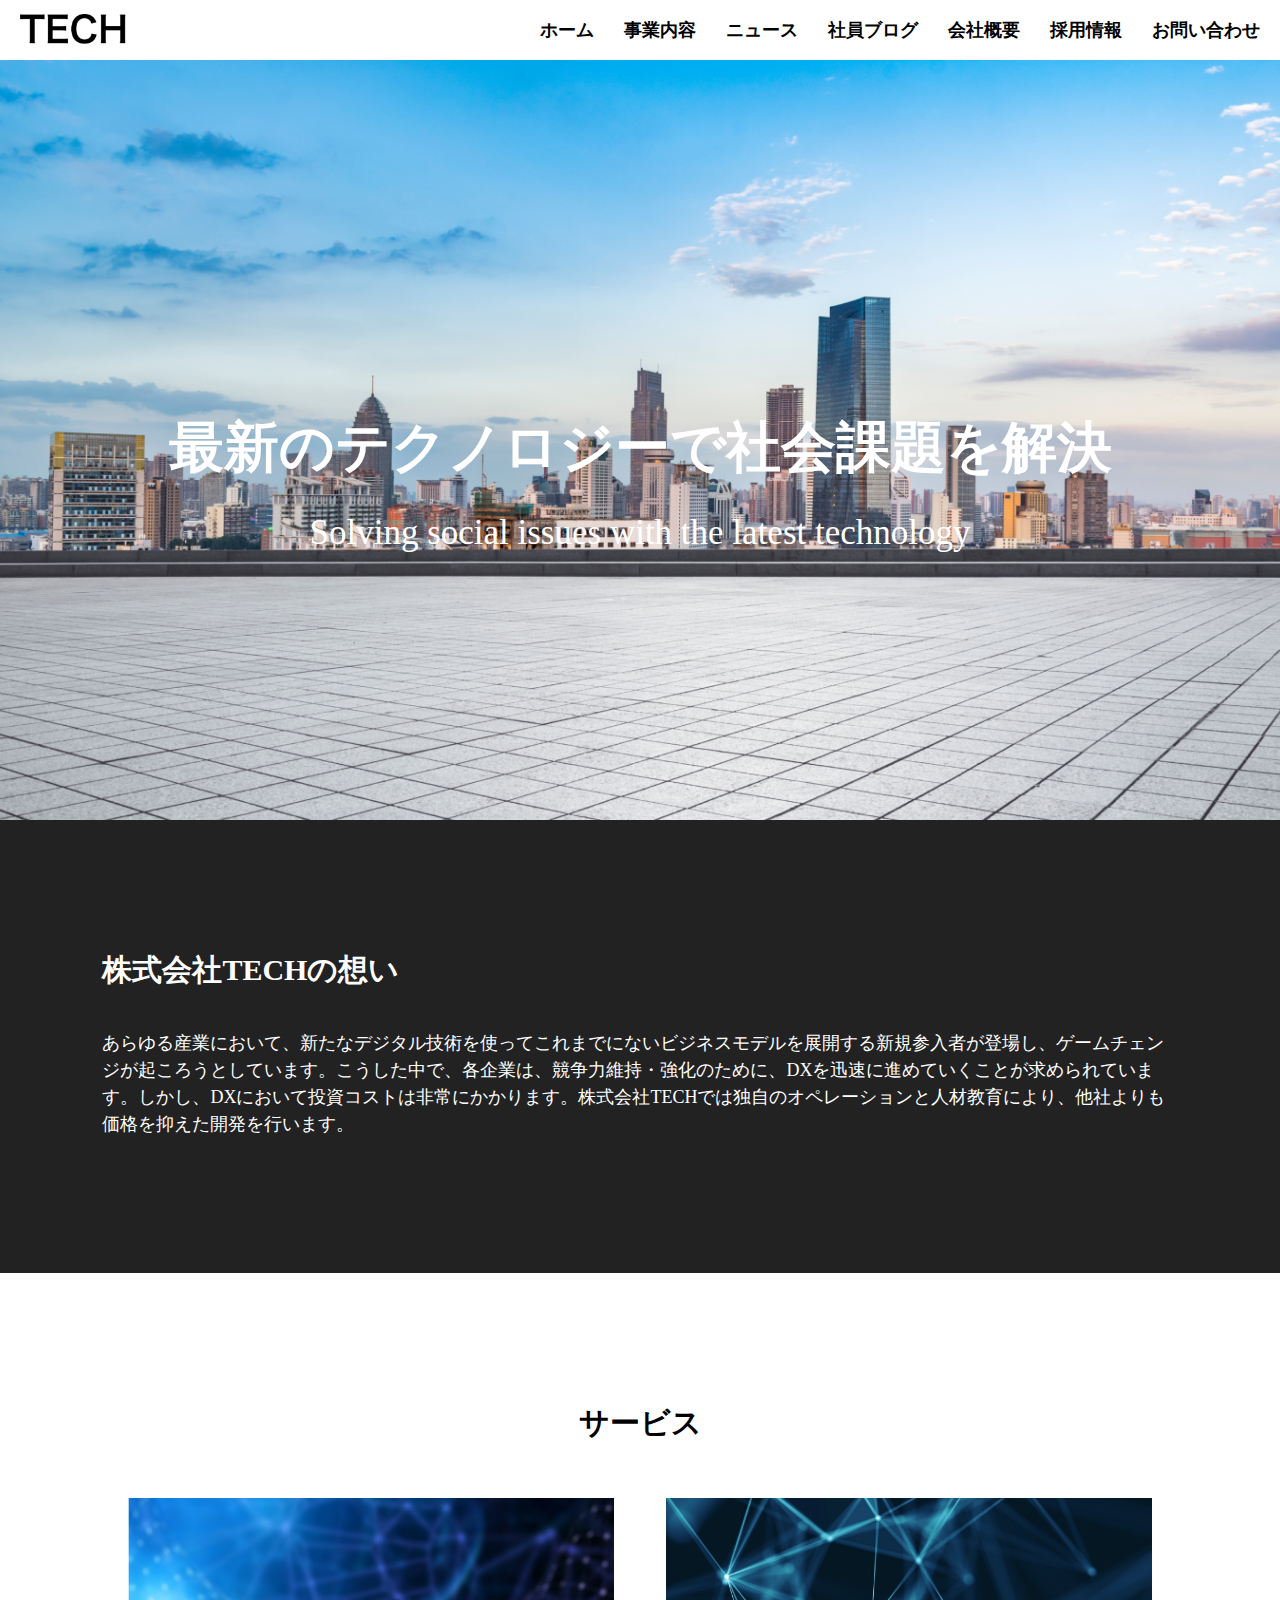
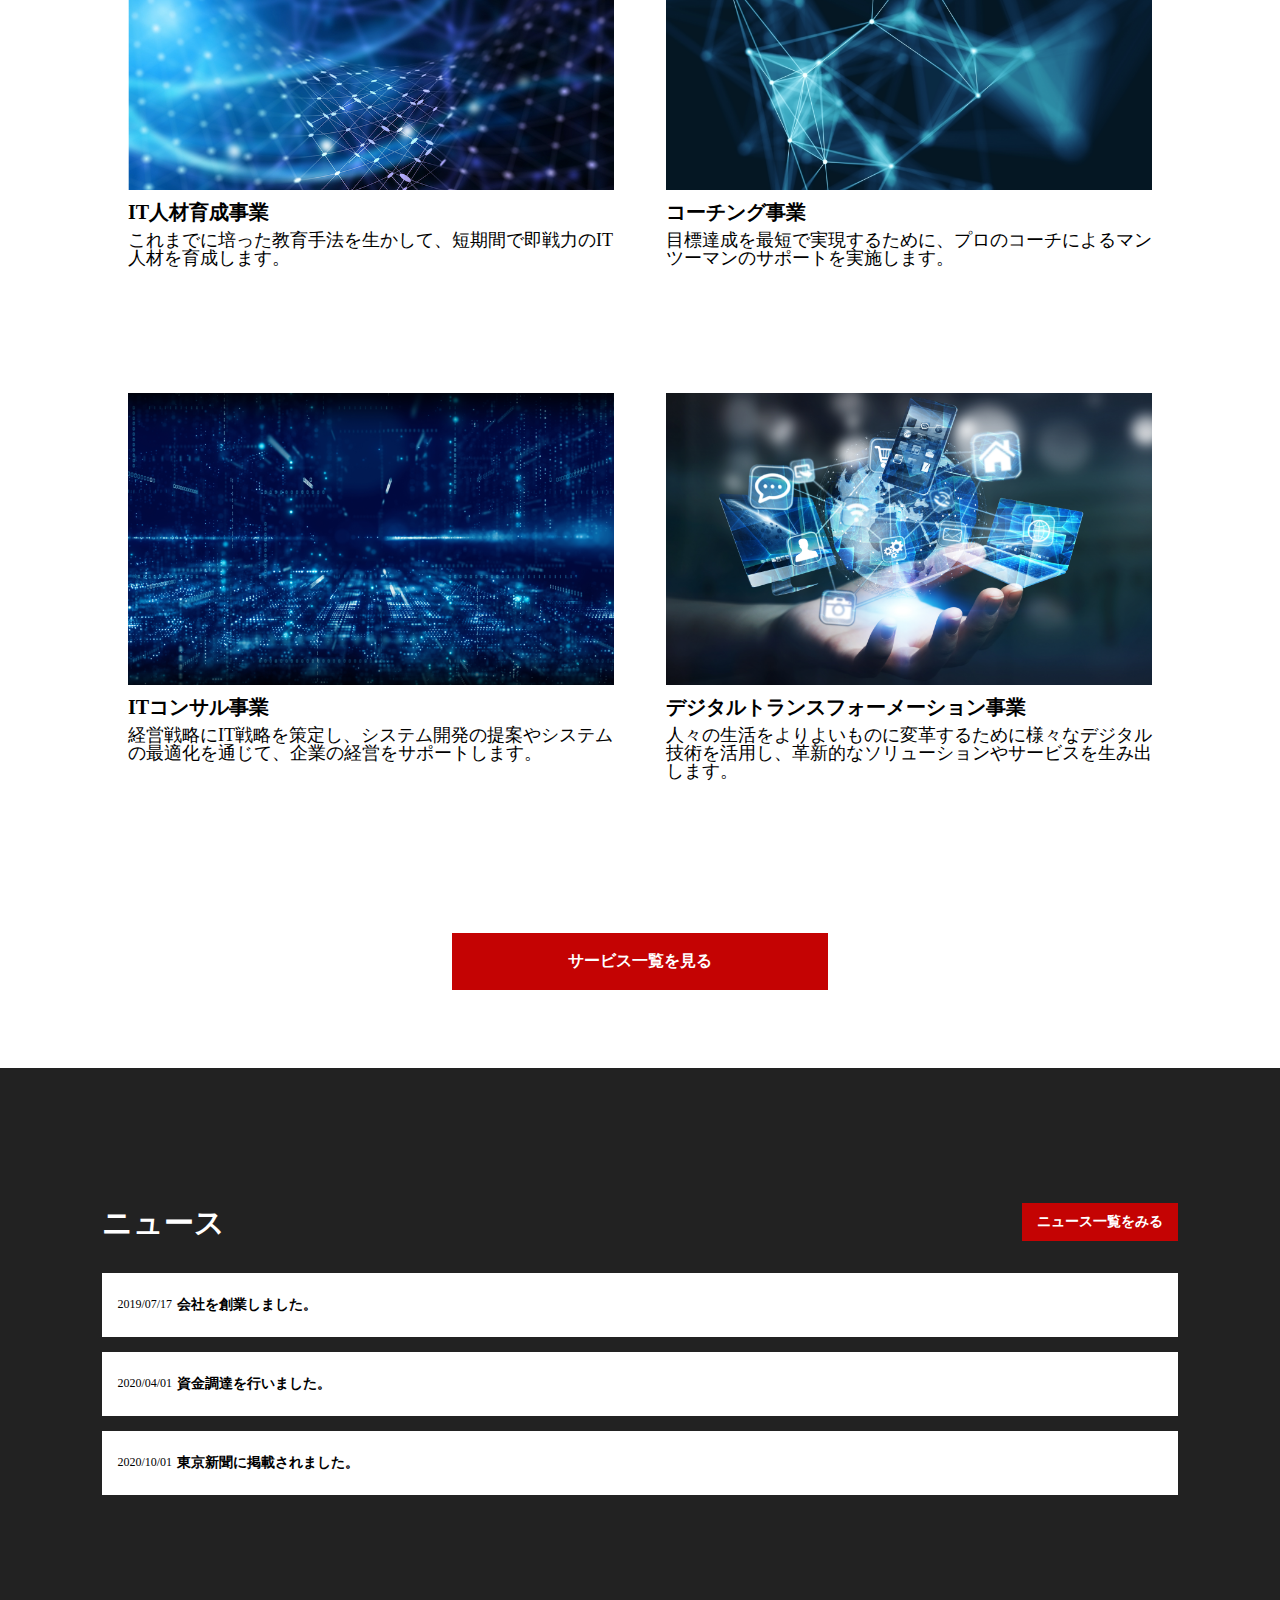
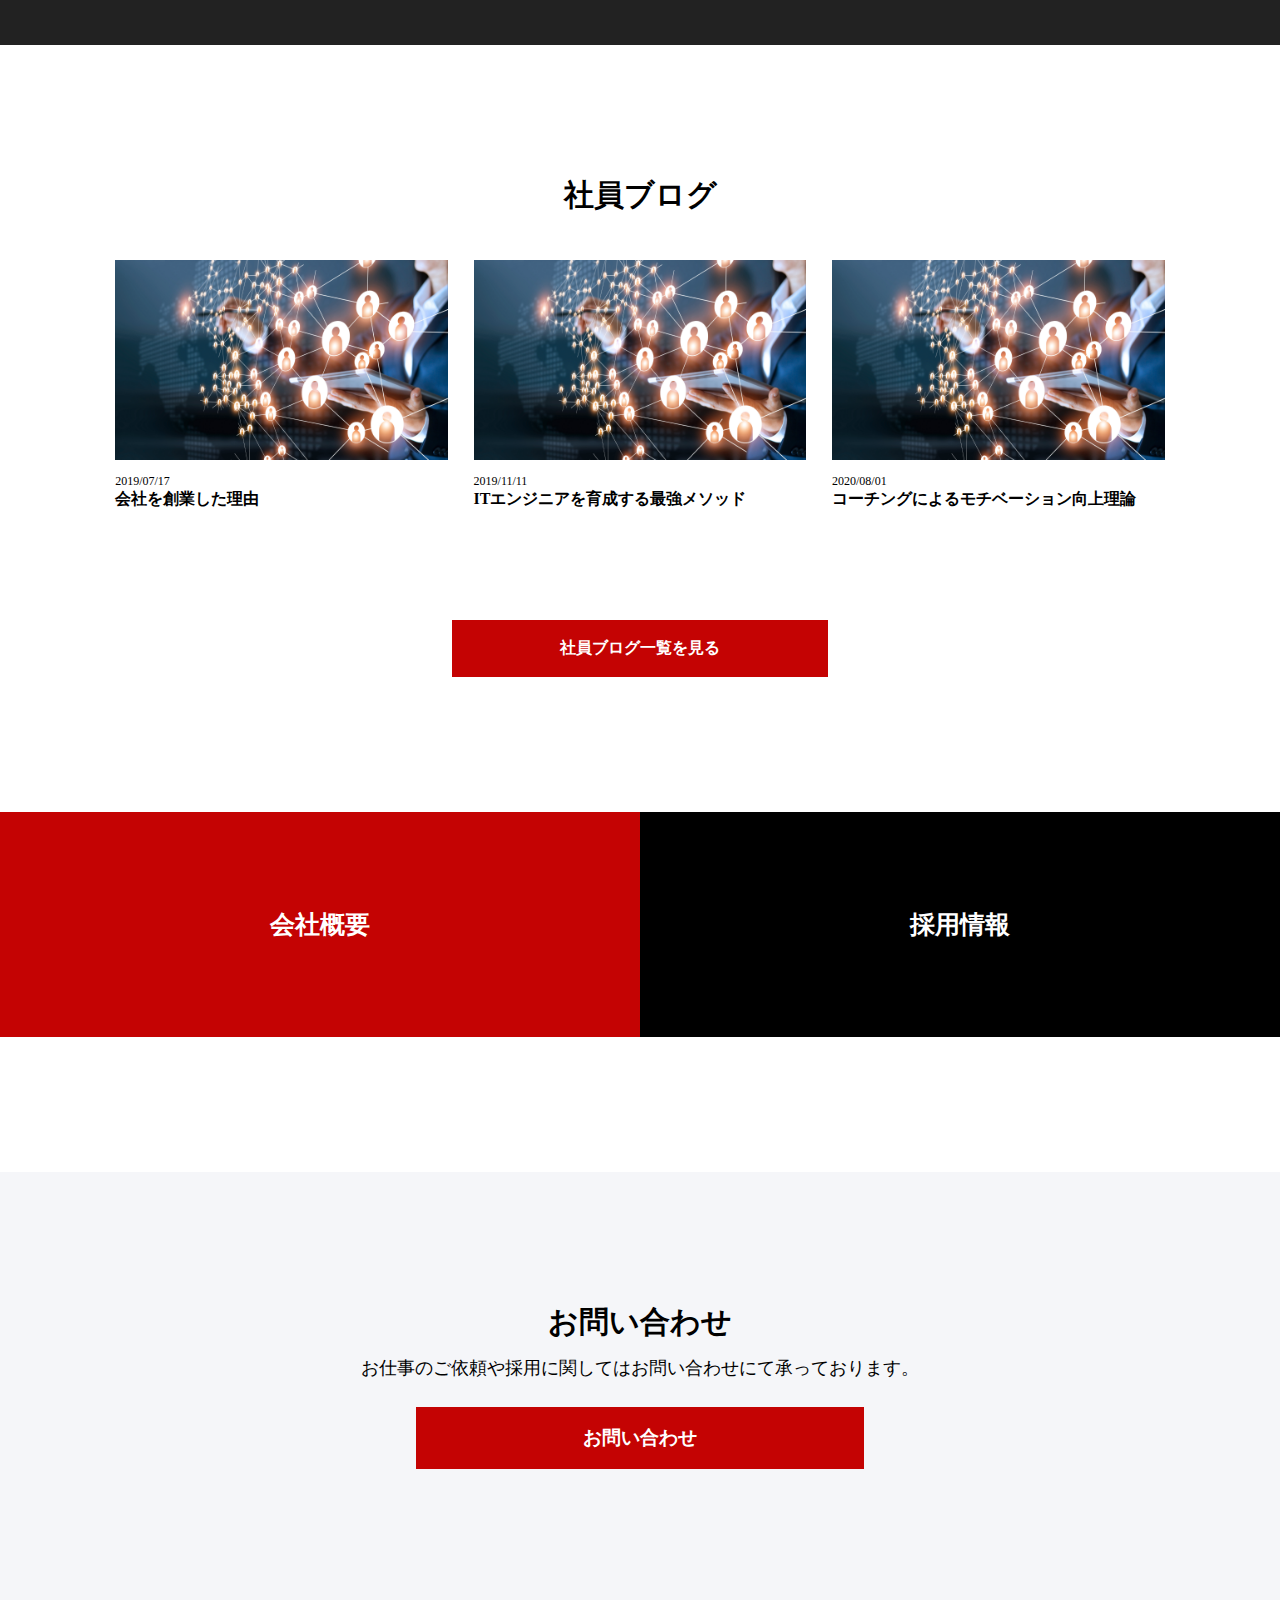
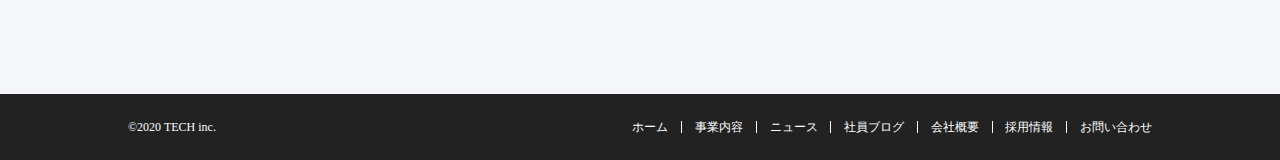
<file: index.html>
<!DOCTYPE html>
<html lang="ja">
  <head>
    <meta charset="UTF-8" />
    <meta name="viewport" content="width=device-width, initial-scale=1.0" />
    <title>株式会社TECH</title>
    <link rel="stylesheet" href="css/reset.css">
    <link rel="stylesheet" href="css/common.css" />
    <link rel="stylesheet" href="css/index.css" />
  </head>
  <body>
    <header class="header">
      <div class="header-menu">
        <a href="index.html"><img src="img/logo.png" alt="株式会社TECH" class="header-logo"></a>
        <div id="nav-btn" class="nav-button">
          <span class="nav-button--top"></span>
          <span class="nav-button--middle"></span>
          <span class="nav-button--bottom"></span>
        </div>
      </div>
      <nav class="nav">
        <ul id="nav-menu" class="nav-menu">
          <li class="nav-menu__item"><a href="index.html">ホーム</a></li>
          <li class="nav-menu__item"><a href="service.html">事業内容</a></li>
          <li class="nav-menu__item"><a href="news.html">ニュース</a></li>
          <li class="nav-menu__item"><a href="blog.html">社員ブログ</a></li>
          <li class="nav-menu__item"><a href="company.html">会社概要</a></li>
          <li class="nav-menu__item"><a href="recruit.html">採用情報</a></li>
          <li class="nav-menu__item"><a href="contact.html">お問い合わせ</a></li>
        </ul>
      </nav>
    </header>
    <main class="main">
      <div class="concept">
        <h1 class="concept__ttl">最新のテクノロジーで社会課題を解決</h1>
        <p class="concept__sub-ttl">Solving social issues with the latest technology</p>
      </div>
      <div class="vision main-container">
        <h2 class="vision__ttl">株式会社TECHの想い</h2>
        <p class="vision__text">あらゆる産業において、新たなデジタル技術を使ってこれまでにないビジネスモデルを展開する新規参入者が登場し、ゲームチェンジが起ころうとしています。こうした中で、各企業は、競争力維持・強化のために、DXを迅速に進めていくことが求められています。しかし、DXにおいて投資コストは非常にかかります。株式会社TECHでは独自のオペレーションと人材教育により、他社よりも価格を抑えた開発を行います。</p>
      </div>
      <div class="services main-container">
        <h2 class="services__ttl">サービス</h2>
        <section class="services__section services__section1">
          <img src="img/service1.png" alt="IT人材育成事業" class="services__section__image">
          <h3 class="services__section__ttl">IT人材育成事業</h3>
          <p class="services__section__descr">これまでに培った教育手法を生かして、短期間で即戦力のIT人材を育成します。</p>
        </section>
        <section class="services__section services__section2">
          <img src="img/service2.png" alt="IT人材育成事業" class="services__section__image">
          <h3 class="services__section__ttl">コーチング事業</h3>
          <p class="services__section__descr">目標達成を最短で実現するために、プロのコーチによるマンツーマンのサポートを実施します。</p>
        </section>
        <section class="services__section services__section3">
          <img src="img/service3.png" alt="IT人材育成事業" class="services__section__image">
          <h3 class="services__section__ttl">ITコンサル事業</h3>
          <p class="services__section__descr">経営戦略にIT戦略を策定し、システム開発の提案やシステムの最適化を通じて、企業の経営をサポートします。</p>
        </section>
        <section class="services__section services__section4">
          <img src="img/service4.png" alt="IT人材育成事業" class="services__section__image">
          <h3 class="services__section__ttl">デジタルトランスフォーメーション事業</h3>
          <p class="services__section__descr">人々の生活をよりよいものに変革するために様々なデジタル技術を活用し、革新的なソリューションやサービスを生み出します。</p>
        </section>
        <div class="services__button">
          <a href="service.html">
            <button class="services__button--link">サービス一覧を見る</button>
          </a>
        </div>
      </div>
      <div class="news main-container">
        <div class="news__header">
          <h2 class="news__ttl">ニュース</h2>
          <div class="news__button">
            <a href="news.html">
              <button class="news__button--link">ニュース一覧をみる</button>
            </a>
          </div>
        </div>
        <div class="news__list">
          <a href="#" class="news__list__item"><span class="news__list__item--date">2019/07/17</span><p class="news__list__item--content">会社を創業しました。</p></a>
          <a href="#" class="news__list__item"><span class="news__list__item--date">2020/04/01</span><p class="news__list__item--content">資金調達を行いました。</p></a>
          <a href="#" class="news__list__item"><span class="news__list__item--date">2020/10/01</span><p class="news__list__item--content">東京新聞に掲載されました。</p></a>
        </div>
      </div>
      <div class="blog main-container">
        <h2 class="blog__ttl">社員ブログ</h2>
        <div class="blog__list">
          <section class="blog__list__item blog__list__item1">
            <a href="#"><img src="img/blog.png" alt="" class="blog__list__item__image"></a>
            <p class="blog__list__item__date">2019/07/17</p>
            <h3 class="blog__list__item__ttl"><a href="#">会社を創業した理由</a></h3>
          </section>
          <section class="blog__list__item blog__list__item2">
            <a href="#"><img src="img/blog.png" alt="" class="blog__list__item__image"></a>
            <p class="blog__list__item__date">2019/11/11</p>
            <h3 class="blog__list__item__ttl"><a href="#">ITエンジニアを育成する最強メソッド</a></h3>
          </section>
          <section class="blog__list__item blog__list__item3">
            <a href="#"><img src="img/blog.png" alt="" class="blog__list__item__image"></a>
            <p class="blog__list__item__date">2020/08/01</p>
            <h3 class="blog__list__item__ttl"><a href="#">コーチングによるモチベーション向上理論</a></h3>
          </section>
        </div>
        <div class="services__button">
          <a href="blog.html">
            <button class="services__button--link">社員ブログ一覧を見る</button>
          </a>
        </div>
      </div>
      <div class="links">
        <div class="links__container">
          <a href="company.html" class="links__container--red">会社概要</a>
          <a href="recruit.html" class="links__container--black">採用情報</a>
        </div>
      </div>
      <div class="contact main-container">
        <h2 class="contact__ttl">お問い合わせ</h2>
        <p class="contact__descr">お仕事のご依頼や採用に関してはお問い合わせにて承っております。</p>
        <div class="contact__button">
          <a href="contact.html">
            <button class="contact__button--link">お問い合わせ</button>
          </a>
        </div>
      </div>
    </main>
    <footer class="footer">
      <small class="footer__copyright">&copy;2020 TECH inc.</small>
      <div class="footer__nav">
        <ul class="footer__nav__list">
          <li class="footer__nav__list__item"><a href="index.html">ホーム</a></li>
          <li class="footer__nav__list__item"><a href="service.html">事業内容</a></li>
          <li class="footer__nav__list__item"><a href="news.html">ニュース</a></li>
          <li class="footer__nav__list__item"><a href="blog.html">社員ブログ</a></li>
          <li class="footer__nav__list__item"><a href="company.html">会社概要</a></li>
          <li class="footer__nav__list__item"><a href="recruit.html">採用情報</a></li>
          <li class="footer__nav__list__item"><a href="contact.html">お問い合わせ</a></li>
        </ul>
      </div>
    </footer>
    <script src="js/main.js"></script>
  </body>
</html>
</file>
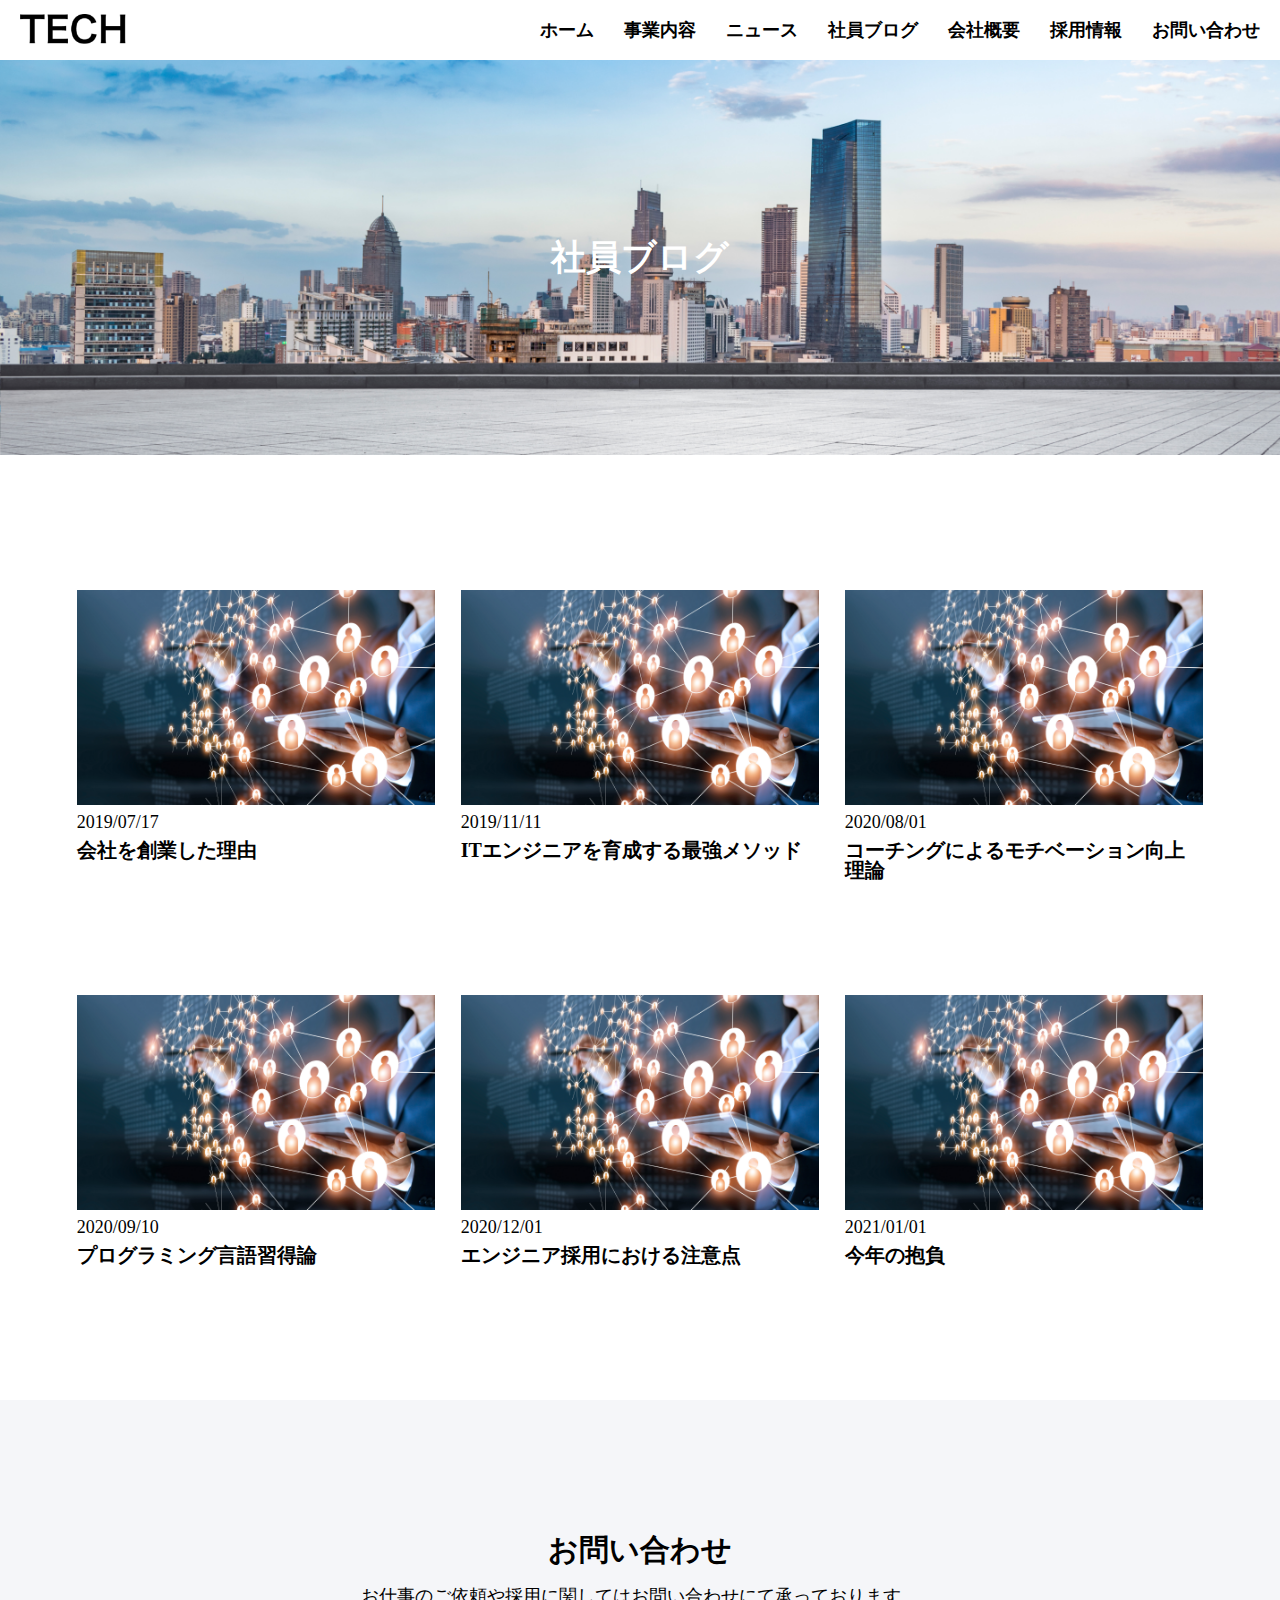
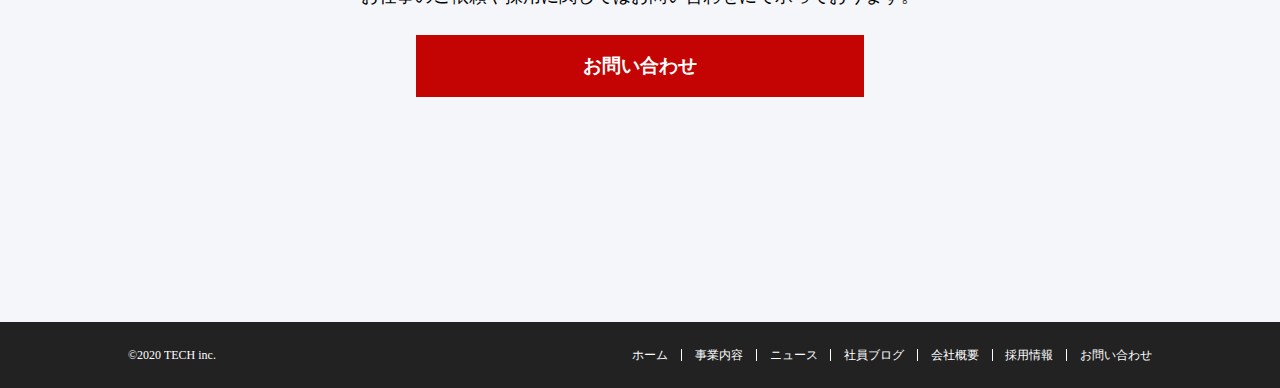
<file: blog.html>
<!DOCTYPE html>
<html lang="ja">
  <head>
    <meta charset="UTF-8" />
    <meta name="viewport" content="width=device-width, initial-scale=1.0" />
    <title>社員ブログ | 株式会社TECH</title>
    <link rel="stylesheet" href="css/reset.css">
    <link rel="stylesheet" href="css/common.css">
    <link rel="stylesheet" href="css/blog.css" />
  </head>
  <body>
    <header class="header">
      <div class="header-menu">
        <a href="index.html"><img src="img/logo.png" alt="株式会社TECH" class="header-logo"></a>
        <div id="nav-btn" class="nav-button">
          <span class="nav-button--top"></span>
          <span class="nav-button--middle"></span>
          <span class="nav-button--bottom"></span>
        </div>
      </div>
      <nav class="nav">
        <ul id="nav-menu" class="nav-menu">
          <li class="nav-menu__item"><a href="index.html">ホーム</a></li>
          <li class="nav-menu__item"><a href="service.html">事業内容</a></li>
          <li class="nav-menu__item"><a href="news.html">ニュース</a></li>
          <li class="nav-menu__item"><a href="blog.html">社員ブログ</a></li>
          <li class="nav-menu__item"><a href="company.html">会社概要</a></li>
          <li class="nav-menu__item"><a href="recruit.html">採用情報</a></li>
          <li class="nav-menu__item"><a href="contact.html">お問い合わせ</a></li>
        </ul>
      </nav>
    </header>
    <main class="main">
      <div class="top">
        <h1 class="top__ttl">社員ブログ</h1>
      </div>
      <div class="blog">
        <div class="blog__list">
          <section class="blog__list__item blog__list__item1">
            <a href="#"><img src="img/blog.png" alt="" class="blog__list__item__image"></a>
            <p class="blog__list__item__date">2019/07/17</p>
            <h3 class="blog__list__item__ttl"><a href="#">会社を創業した理由</a></h3>
          </section>
          <section class="blog__list__item blog__list__item2">
            <a href="#"><img src="img/blog.png" alt="" class="blog__list__item__image"></a>
            <p class="blog__list__item__date">2019/11/11</p>
            <h3 class="blog__list__item__ttl"><a href="#">ITエンジニアを育成する最強メソッド</a></h3>
          </section>
          <section class="blog__list__item blog__list__item3">
            <a href="#"><img src="img/blog.png" alt="" class="blog__list__item__image"></a>
            <p class="blog__list__item__date">2020/08/01</p>
            <h3 class="blog__list__item__ttl"><a href="#">コーチングによるモチベーション向上理論</a></h3>
          </section>
          <section class="blog__list__item blog__list__item4">
            <a href="#"><img src="img/blog.png" alt="" class="blog__list__item__image"></a>
            <p class="blog__list__item__date">2020/09/10</p>
            <h3 class="blog__list__item__ttl"><a href="#">プログラミング言語習得論</a></h3>
          </section>
          <section class="blog__list__item blog__list__item5">
            <a href="#"><img src="img/blog.png" alt="" class="blog__list__item__image"></a>
            <p class="blog__list__item__date">2020/12/01</p>
            <h3 class="blog__list__item__ttl"><a href="#">エンジニア採用における注意点</a></h3>
          </section>
          <section class="blog__list__item blog__list__item6">
            <a href="#"><img src="img/blog.png" alt="" class="blog__list__item__image"></a>
            <p class="blog__list__item__date">2021/01/01</p>
            <h3 class="blog__list__item__ttl"><a href="#">今年の抱負</a></h3>
          </section>
        </div>
      </div>
      <div class="contact main-container">
        <h2 class="contact__ttl">お問い合わせ</h2>
        <p class="contact__descr">お仕事のご依頼や採用に関してはお問い合わせにて承っております。</p>
        <div class="contact__button">
          <a href="contact.html">
            <button class="contact__button--link">お問い合わせ</button>
          </a>
        </div>
      </div>
    </main>
    <footer class="footer">
      <small class="footer__copyright">&copy;2020 TECH inc.</small>
      <div class="footer__nav">
        <ul class="footer__nav__list">
          <li class="footer__nav__list__item"><a href="index.html">ホーム</a></li>
          <li class="footer__nav__list__item"><a href="service.html">事業内容</a></li>
          <li class="footer__nav__list__item"><a href="news.html">ニュース</a></li>
          <li class="footer__nav__list__item"><a href="blog.html">社員ブログ</a></li>
          <li class="footer__nav__list__item"><a href="company.html">会社概要</a></li>
          <li class="footer__nav__list__item"><a href="recruit.html">採用情報</a></li>
          <li class="footer__nav__list__item"><a href="contact.html">お問い合わせ</a></li>
        </ul>
      </div>
    </footer>
    <script src="js/main.js"></script>
  </body>
</html>
</file>
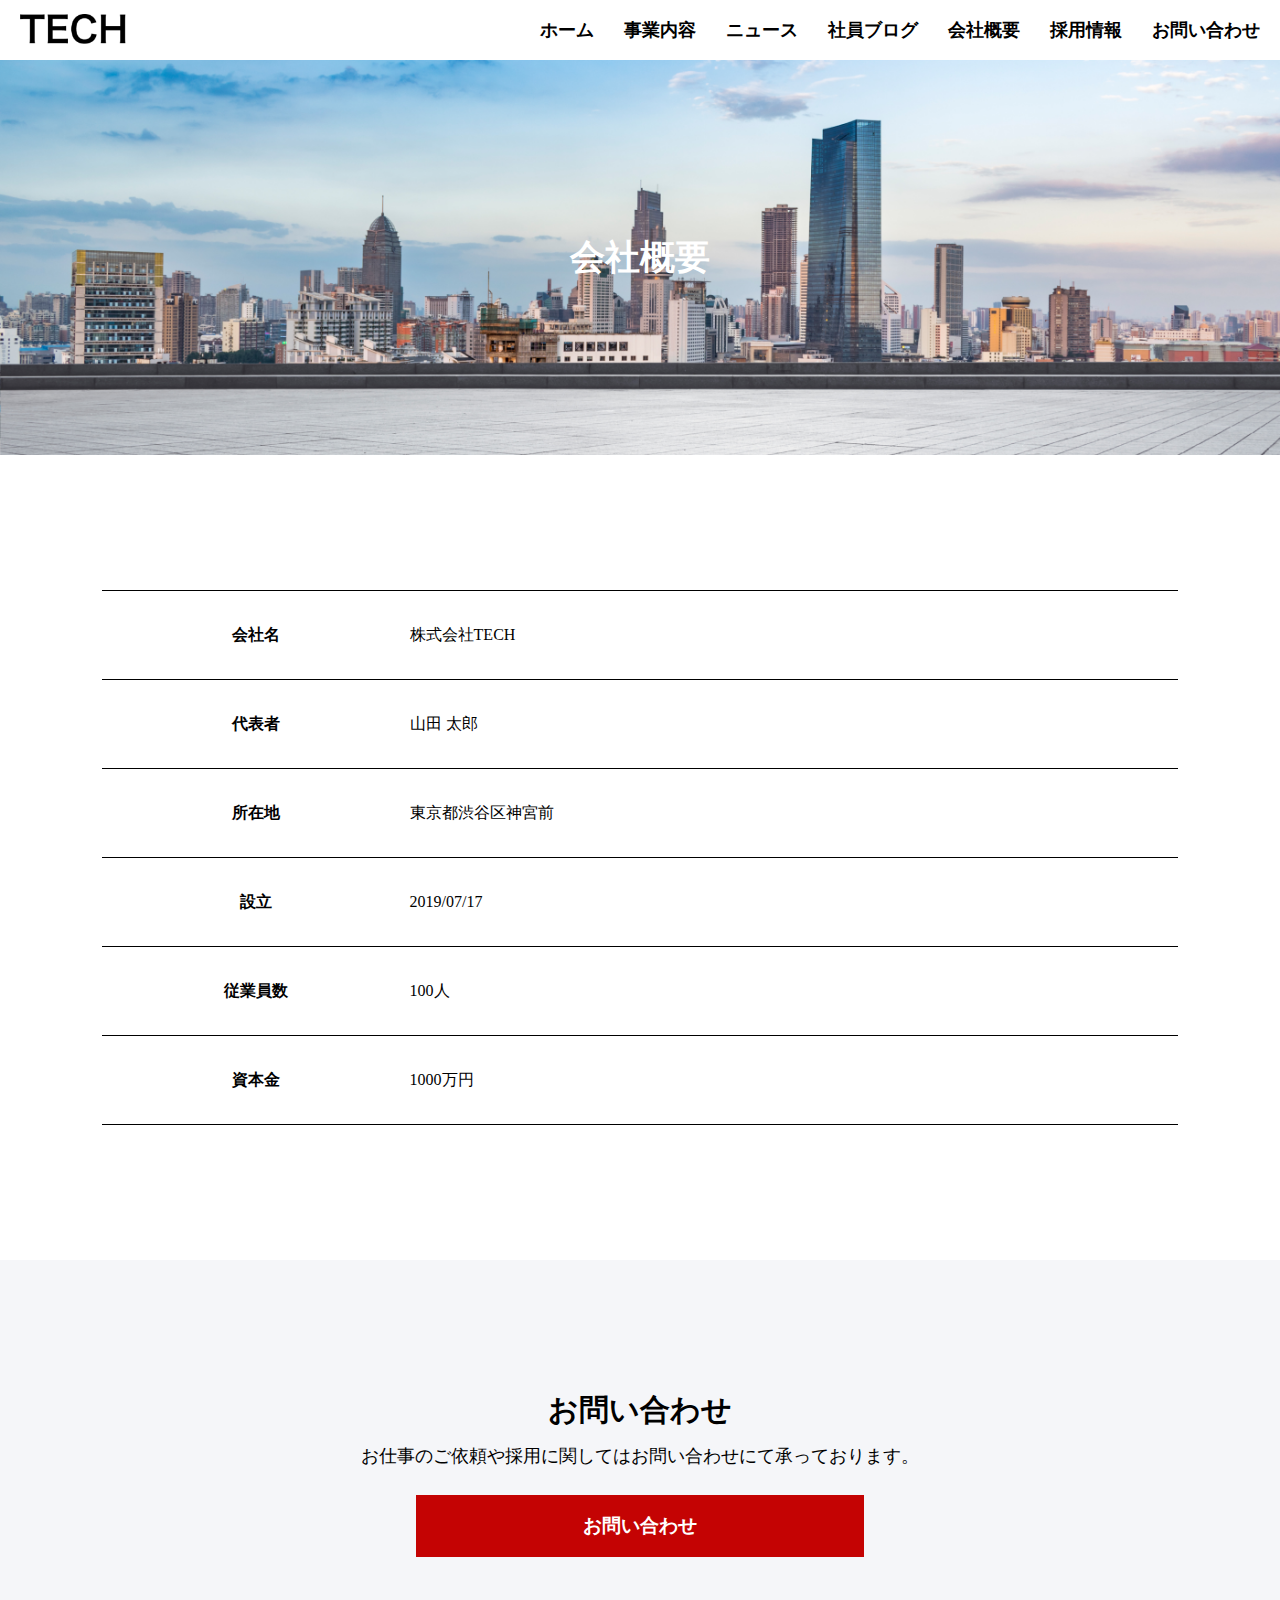
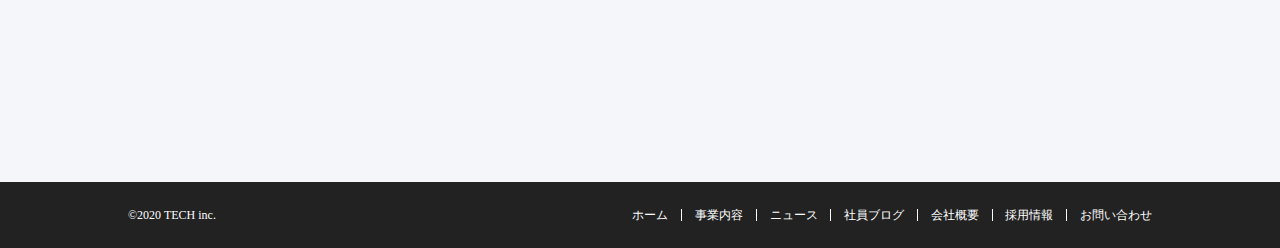
<file: company.html>
<!DOCTYPE html>
<html lang="ja">
  <head>
    <meta charset="UTF-8" />
    <meta name="viewport" content="width=device-width, initial-scale=1.0" />
    <title>会社概要 | 株式会社TECH</title>
    <link rel="stylesheet" href="css/reset.css">
    <link rel="stylesheet" href="css/common.css">
    <link rel="stylesheet" href="css/company.css" />
  </head>
  <body>
    <header class="header">
      <div class="header-menu">
        <a href="index.html"><img src="img/logo.png" alt="株式会社TECH" class="header-logo"></a>
        <div id="nav-btn" class="nav-button">
          <span class="nav-button--top"></span>
          <span class="nav-button--middle"></span>
          <span class="nav-button--bottom"></span>
        </div>
      </div>
      <nav class="nav">
        <ul id="nav-menu" class="nav-menu">
          <li class="nav-menu__item"><a href="index.html">ホーム</a></li>
          <li class="nav-menu__item"><a href="service.html">事業内容</a></li>
          <li class="nav-menu__item"><a href="news.html">ニュース</a></li>
          <li class="nav-menu__item"><a href="blog.html">社員ブログ</a></li>
          <li class="nav-menu__item"><a href="company.html">会社概要</a></li>
          <li class="nav-menu__item"><a href="recruit.html">採用情報</a></li>
          <li class="nav-menu__item"><a href="contact.html">お問い合わせ</a></li>
        </ul>
      </nav>
    </header>
    <main class="main">
      <div class="top">
        <h1 class="top__ttl">会社概要</h1>
      </div>
      <div class="company">
        <table class="about-company">
          <tr>
            <th>会社名</th>
            <td>株式会社TECH</td>
          </tr>
          <tr>
            <th>代表者</th>
            <td>山田 太郎</td>
          </tr>
          <tr>
            <th>所在地</th>
            <td>東京都渋谷区神宮前</td>
          </tr>
          <tr>
            <th>設立</th>
            <td>2019/07/17</td>
          </tr>
          <tr>
            <th>従業員数</th>
            <td>100人</td>
          </tr>
          <tr>
            <th>資本金</th>
            <td>1000万円</td>
          </tr>
        </table>
      </div>
      <div class="contact main-container">
        <h2 class="contact__ttl">お問い合わせ</h2>
        <p class="contact__descr">お仕事のご依頼や採用に関してはお問い合わせにて承っております。</p>
        <div class="contact__button">
          <a href="contact.html">
            <button class="contact__button--link">お問い合わせ</button>
          </a>
        </div>
      </div>
    </main>
    <footer class="footer">
      <small class="footer__copyright">&copy;2020 TECH inc.</small>
      <div class="footer__nav">
        <ul class="footer__nav__list">
          <li class="footer__nav__list__item"><a href="index.html">ホーム</a></li>
          <li class="footer__nav__list__item"><a href="service.html">事業内容</a></li>
          <li class="footer__nav__list__item"><a href="news.html">ニュース</a></li>
          <li class="footer__nav__list__item"><a href="blog.html">社員ブログ</a></li>
          <li class="footer__nav__list__item"><a href="company.html">会社概要</a></li>
          <li class="footer__nav__list__item"><a href="recruit.html">採用情報</a></li>
          <li class="footer__nav__list__item"><a href="contact.html">お問い合わせ</a></li>
        </ul>
      </div>
    </footer>
    <script src="js/main.js"></script>
  </body>
</html>
</file>
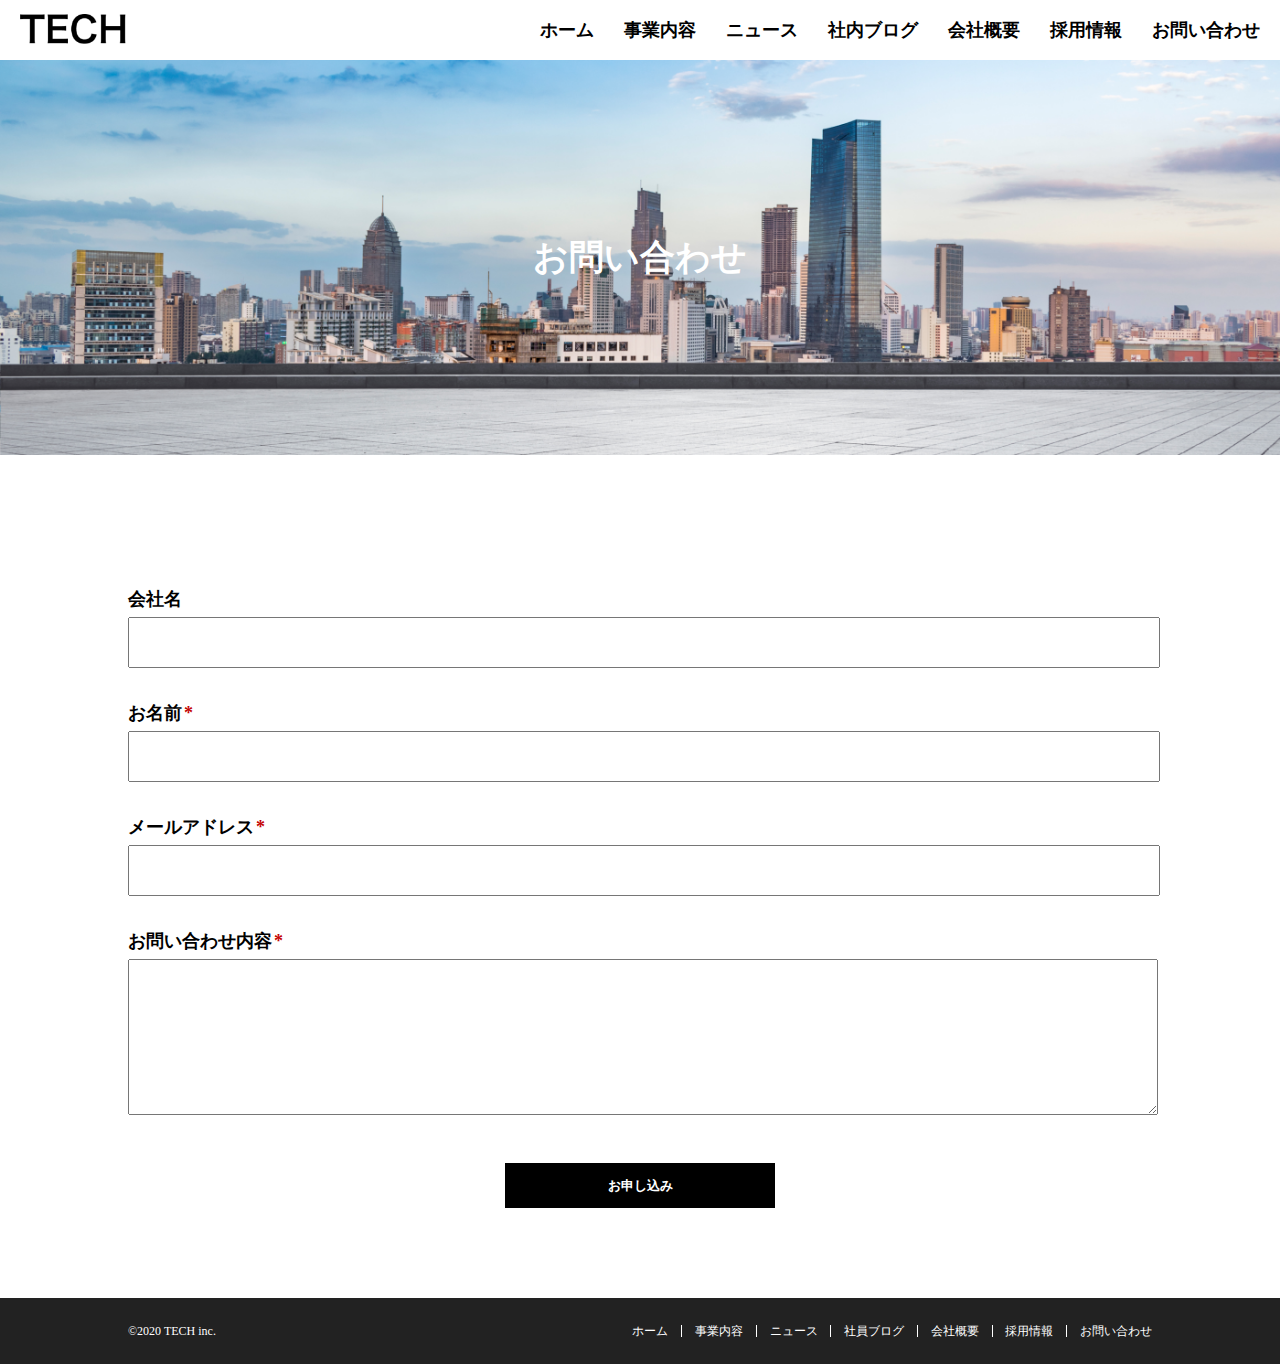
<file: contact.html>
<!DOCTYPE html>
<html lang="ja">
  <head>
    <meta charset="UTF-8" />
    <meta name="viewport" content="width=device-width, initial-scale=1.0" />
    <title>お問い合わせ | 株式会社TECH</title>
    <link rel="stylesheet" href="css/reset.css">
    <link rel="stylesheet" href="css/common.css">
    <link rel="stylesheet" href="css/contact.css" />
  </head>
  <body>
    <header class="header">
      <div class="header-menu">
        <a href="index.html"><img src="img/logo.png" alt="株式会社TECH" class="header-logo"></a>
        <div id="nav-btn" class="nav-button">
          <span class="nav-button--top"></span>
          <span class="nav-button--middle"></span>
          <span class="nav-button--bottom"></span>
        </div>
      </div>
      <nav class="nav">
        <ul id="nav-menu" class="nav-menu">
          <li class="nav-menu__item"><a href="index.html">ホーム</a></li>
          <li class="nav-menu__item"><a href="service.html">事業内容</a></li>
          <li class="nav-menu__item"><a href="news.html">ニュース</a></li>
          <li class="nav-menu__item"><a href="blog.html">社内ブログ</a></li>
          <li class="nav-menu__item"><a href="company.html">会社概要</a></li>
          <li class="nav-menu__item"><a href="recruit.html">採用情報</a></li>
          <li class="nav-menu__item"><a href="contact.html">お問い合わせ</a></li>
        </ul>
      </nav>
    </header>
    <main class="main">
      <div class="top">
        <h1 class="top__ttl">お問い合わせ</h1>
      </div>
      <div class="contact-wrapper">
        <form class="contact__form" action="" method="get">
          <div class="contact__item">
            <label for="company-name">会社名</label>
            <input type="text" name="company-name" id="">
          </div>
          <div class="contact__item">
            <label for="name">お名前<span class="contact__item--required">*</span></label>
            <input type="text" name="name" id="">
          </div>
          <div class="contact__item">
            <label for="email">メールアドレス<span class="contact__item--required">*</span></label>
            <input type="email" name="email" id="">
          </div>
          <div class="contact__item">
            <label for="content">お問い合わせ内容<span class="contact__item--required">*</span></label>
            <textarea name="content" id="" cols="" rows="10"></textarea>
          </div>
          <button class="form__submit" type="submit">お申し込み</button>
        </form>
      </div>
    </main>
    <footer class="footer">
      <small class="footer__copyright">&copy;2020 TECH inc.</small>
      <div class="footer__nav">
        <ul class="footer__nav__list">
          <li class="footer__nav__list__item"><a href="index.html">ホーム</a></li>
          <li class="footer__nav__list__item"><a href="service.html">事業内容</a></li>
          <li class="footer__nav__list__item"><a href="news.html">ニュース</a></li>
          <li class="footer__nav__list__item"><a href="blog.html">社員ブログ</a></li>
          <li class="footer__nav__list__item"><a href="company.html">会社概要</a></li>
          <li class="footer__nav__list__item"><a href="recruit.html">採用情報</a></li>
          <li class="footer__nav__list__item"><a href="contact.html">お問い合わせ</a></li>
        </ul>
      </div>
    </footer>
    <script src="js/main.js"></script>
  </body>
</html>
</file>
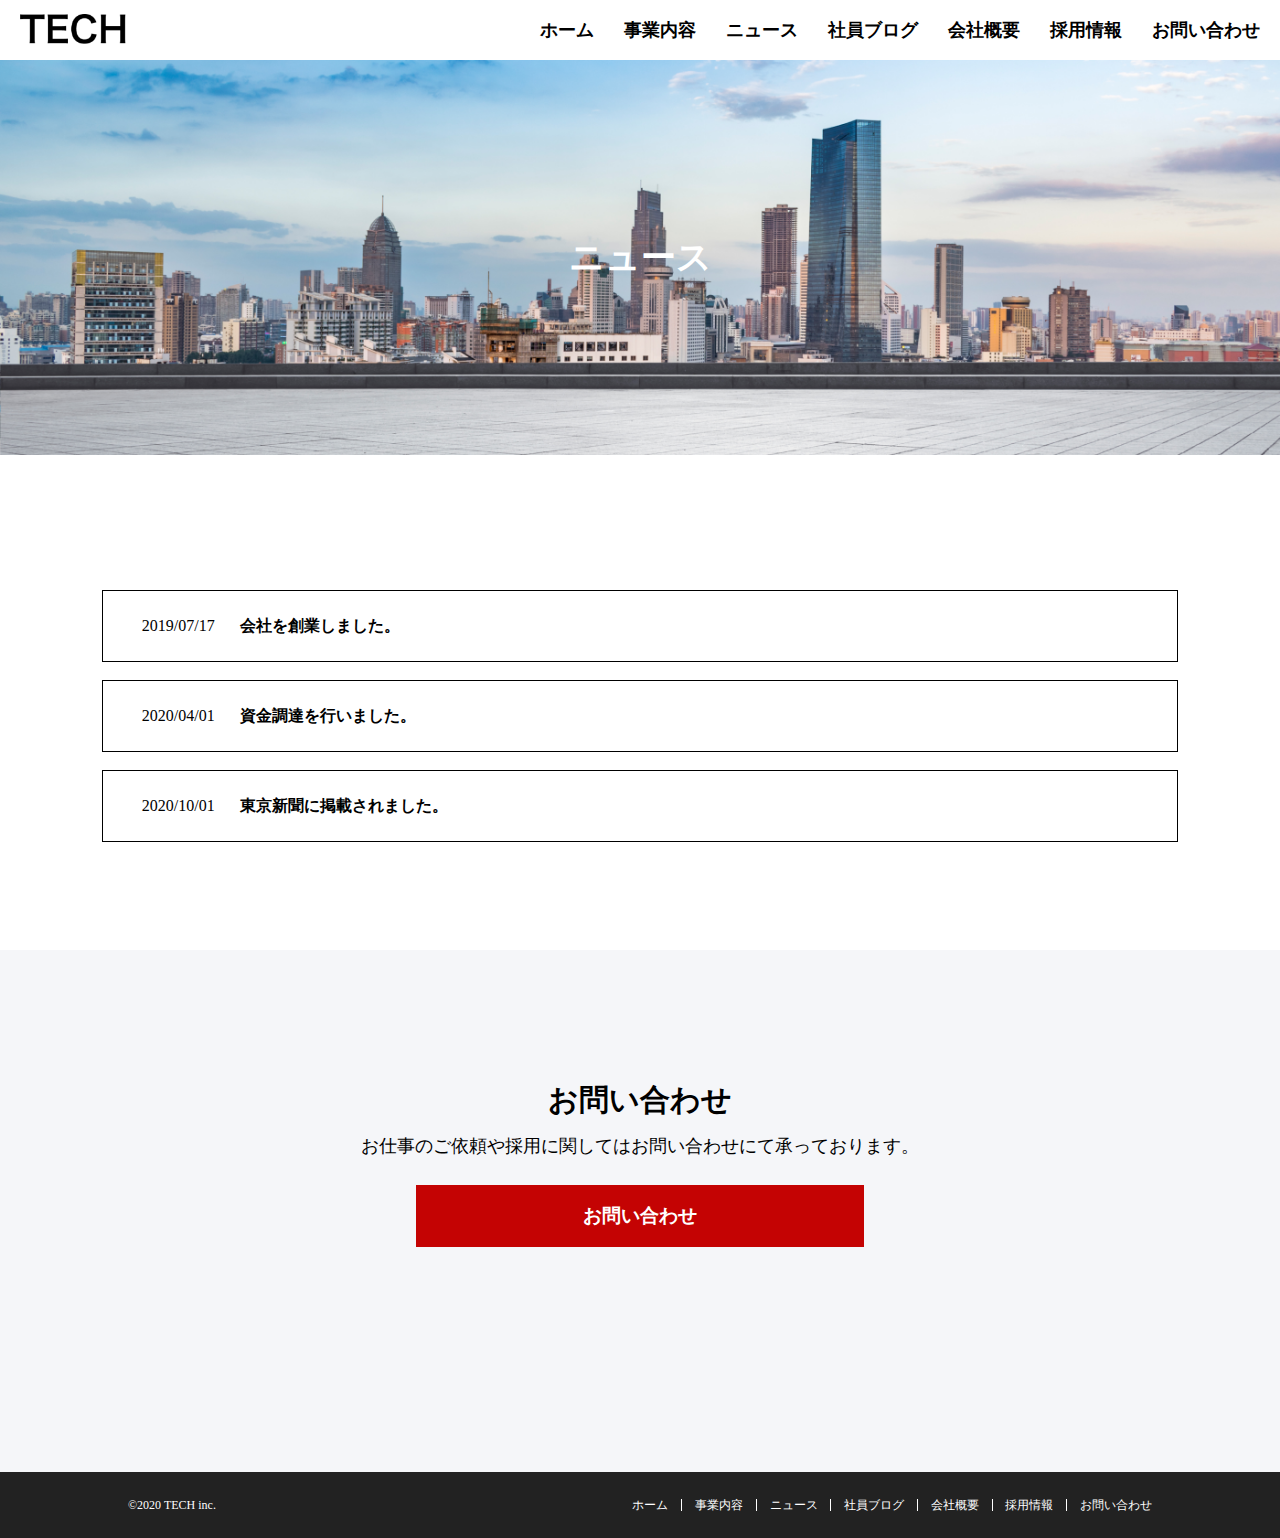
<file: news.html>
<!DOCTYPE html>
<html lang="ja">
  <head>
    <meta charset="UTF-8" />
    <meta name="viewport" content="width=device-width, initial-scale=1.0" />
    <title>ニュース | 株式会社TECH</title>
    <link rel="stylesheet" href="css/reset.css">
    <link rel="stylesheet" href="css/common.css">
    <link rel="stylesheet" href="css/news.css" />
  </head>
  <body>
    <header class="header">
      <div class="header-menu">
        <a href="index.html"><img src="img/logo.png" alt="株式会社TECH" class="header-logo"></a>
        <div id="nav-btn" class="nav-button">
          <span class="nav-button--top"></span>
          <span class="nav-button--middle"></span>
          <span class="nav-button--bottom"></span>
        </div>
      </div>
      <nav class="nav">
        <ul id="nav-menu" class="nav-menu">
          <li class="nav-menu__item"><a href="index.html">ホーム</a></li>
          <li class="nav-menu__item"><a href="service.html">事業内容</a></li>
          <li class="nav-menu__item"><a href="news.html">ニュース</a></li>
          <li class="nav-menu__item"><a href="blog.html">社員ブログ</a></li>
          <li class="nav-menu__item"><a href="company.html">会社概要</a></li>
          <li class="nav-menu__item"><a href="recruit.html">採用情報</a></li>
          <li class="nav-menu__item"><a href="contact.html">お問い合わせ</a></li>
        </ul>
      </nav>
    </header>
    <main class="main">
      <div class="top">
        <h1 class="top__ttl">ニュース</h1>
      </div>
      <div class="news">
        <ul class="news-list">
          <li class="news-list__item"><a href=""><span class="news-list__item__date">2019/07/17</span><span class="news-list__item__ttl">会社を創業しました。</span></a></li>
          <li class="news-list__item"><a href=""><span class="news-list__item__date">2020/04/01</span><span class="news-list__item__ttl">資金調達を行いました。</span></a></li>
          <li class="news-list__item"><a href=""><span class="news-list__item__date">2020/10/01</span><span class="news-list__item__ttl">東京新聞に掲載されました。</span></a></li>
        </ul>
      </div>
      <div class="contact main-container">
        <h2 class="contact__ttl">お問い合わせ</h2>
        <p class="contact__descr">お仕事のご依頼や採用に関してはお問い合わせにて承っております。</p>
        <div class="contact__button">
          <a href="contact.html">
            <button class="contact__button--link">お問い合わせ</button>
          </a>
        </div>
      </div>
    </main>
    <footer class="footer">
      <small class="footer__copyright">&copy;2020 TECH inc.</small>
      <div class="footer__nav">
        <ul class="footer__nav__list">
          <li class="footer__nav__list__item"><a href="index.html">ホーム</a></li>
          <li class="footer__nav__list__item"><a href="service.html">事業内容</a></li>
          <li class="footer__nav__list__item"><a href="news.html">ニュース</a></li>
          <li class="footer__nav__list__item"><a href="blog.html">社員ブログ</a></li>
          <li class="footer__nav__list__item"><a href="company.html">会社概要</a></li>
          <li class="footer__nav__list__item"><a href="recruit.html">採用情報</a></li>
          <li class="footer__nav__list__item"><a href="contact.html">お問い合わせ</a></li>
        </ul>
      </div>
    </footer>
    <script src="js/main.js"></script>
  </body>
</html>
</file>
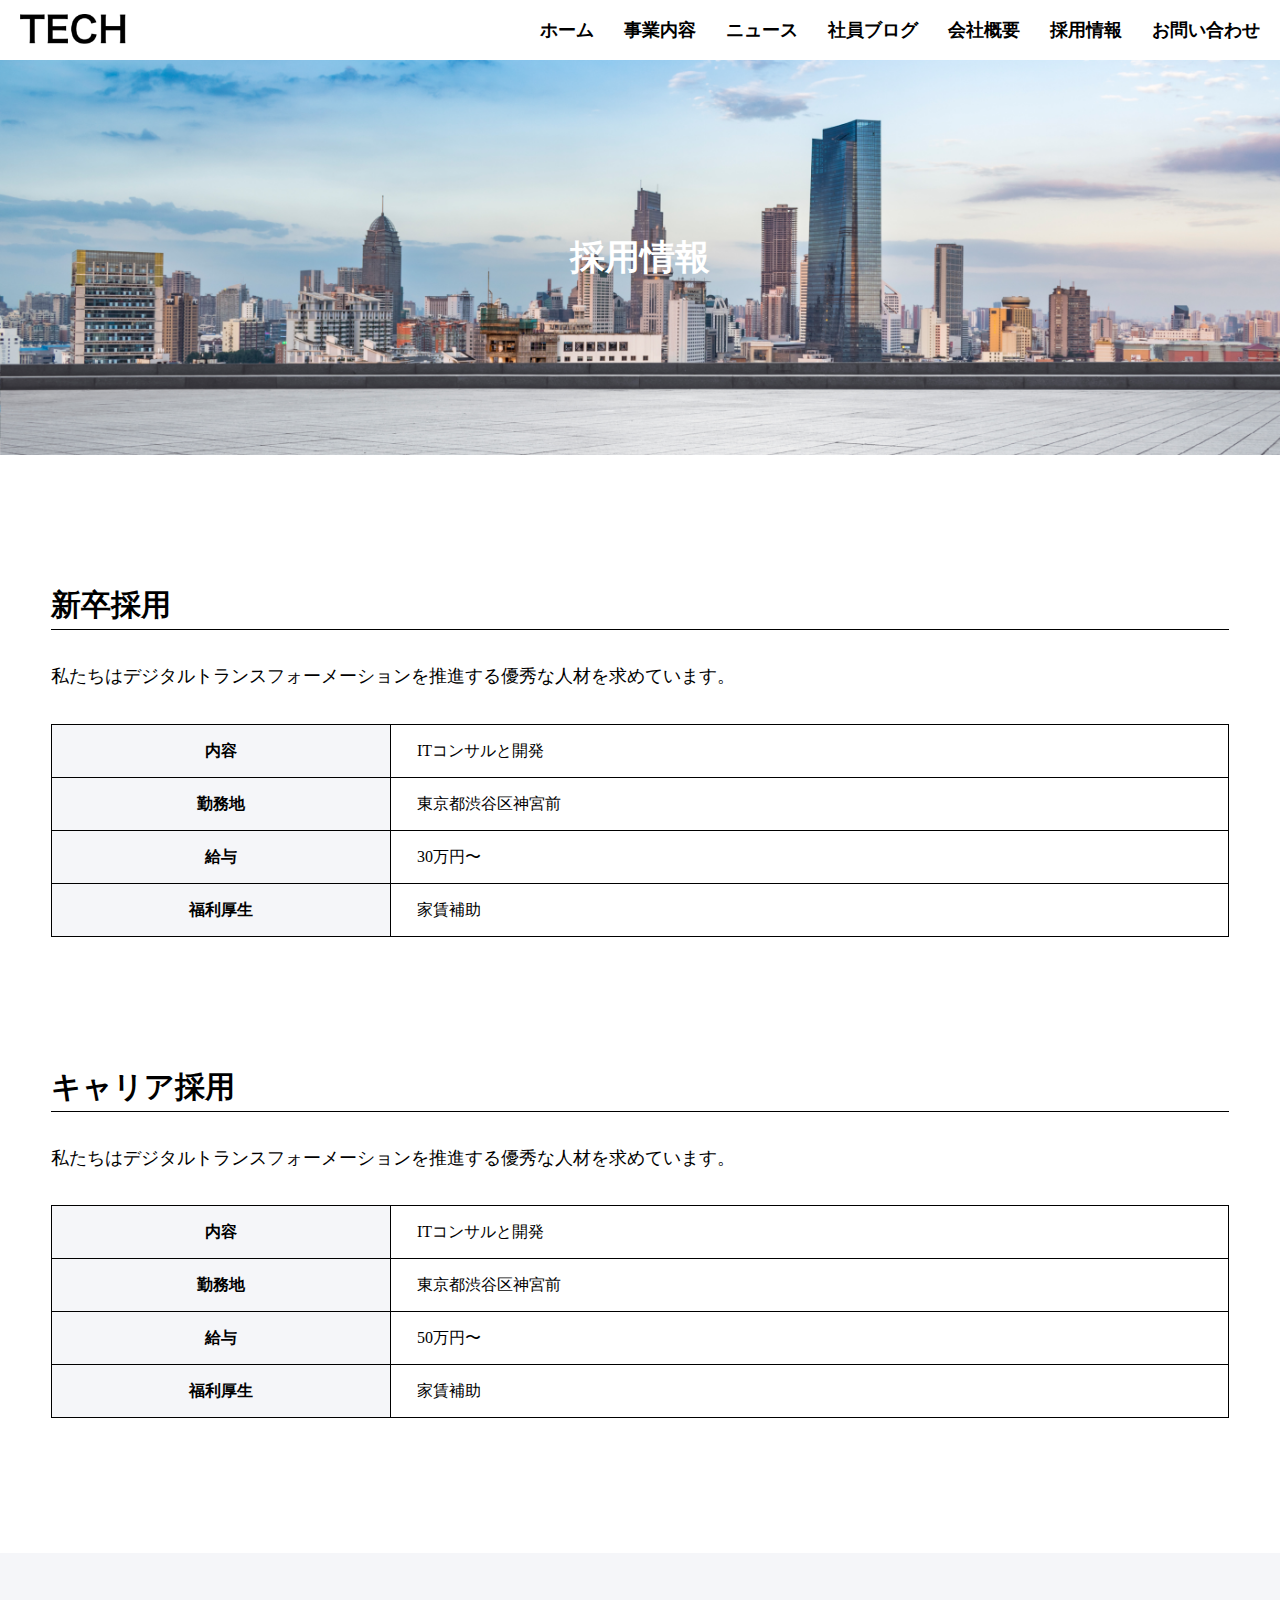
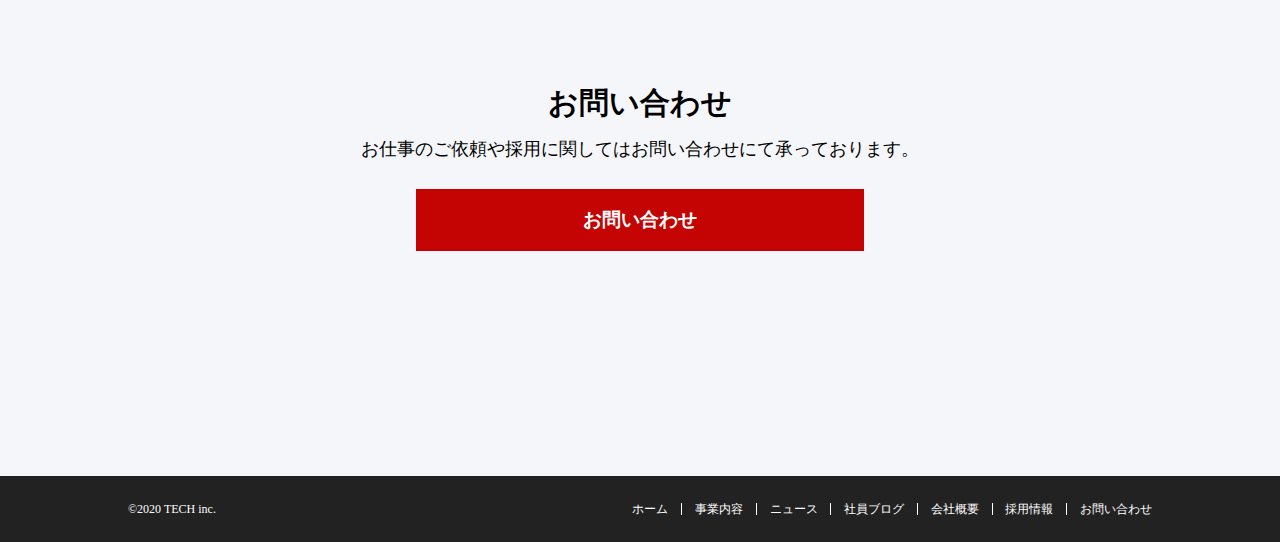
<file: recruit.html>
<!DOCTYPE html>
<html lang="ja">
  <head>
    <meta charset="UTF-8" />
    <meta name="viewport" content="width=device-width, initial-scale=1.0" />
    <title>採用情報 | 株式会社TECH</title>
    <link rel="stylesheet" href="css/reset.css">
    <link rel="stylesheet" href="css/common.css">
    <link rel="stylesheet" href="css/recruit.css" />
  </head>
  <body>
    <header class="header">
      <div class="header-menu">
        <a href="index.html"><img src="img/logo.png" alt="株式会社TECH" class="header-logo"></a>
        <div id="nav-btn" class="nav-button">
          <span class="nav-button--top"></span>
          <span class="nav-button--middle"></span>
          <span class="nav-button--bottom"></span>
        </div>
      </div>
      <nav class="nav">
        <ul id="nav-menu" class="nav-menu">
          <li class="nav-menu__item"><a href="index.html">ホーム</a></li>
          <li class="nav-menu__item"><a href="service.html">事業内容</a></li>
          <li class="nav-menu__item"><a href="news.html">ニュース</a></li>
          <li class="nav-menu__item"><a href="blog.html">社員ブログ</a></li>
          <li class="nav-menu__item"><a href="company.html">会社概要</a></li>
          <li class="nav-menu__item"><a href="recruit.html">採用情報</a></li>
          <li class="nav-menu__item"><a href="contact.html">お問い合わせ</a></li>
        </ul>
      </nav>
    </header>
    <main class="main">
      <div class="top">
        <h1 class="top__ttl">採用情報</h1>
      </div>
      <div class="recruit">
        <div class="recruit__wrapper">
          <h2 class="recruit__ttl">新卒採用</h2>
          <p class="recruit__descr">私たちはデジタルトランスフォーメーションを推進する優秀な人材を求めています。</p>
          <table class="recruit__table">
            <tr>
              <th>内容</th>
              <td>ITコンサルと開発</td>
            </tr>
            <tr>
              <th>勤務地</th>
              <td>東京都渋谷区神宮前</td>
            </tr>
            <tr>
              <th>給与</th>
              <td>30万円〜</td>
            </tr>
            <tr>
              <th>福利厚生</th>
              <td>家賃補助</td>
            </tr>
          </table>
        </div>
        <div class="recruit__wrapper">
          <h2 class="recruit__ttl">キャリア採用</h2>
          <p class="recruit__descr">私たちはデジタルトランスフォーメーションを推進する優秀な人材を求めています。</p>
          <table class="recruit__table">
            <tr>
              <th>内容</th>
              <td>ITコンサルと開発</td>
            </tr>
            <tr>
              <th>勤務地</th>
              <td>東京都渋谷区神宮前</td>
            </tr>
            <tr>
              <th>給与</th>
              <td>50万円〜</td>
            </tr>
            <tr>
              <th>福利厚生</th>
              <td>家賃補助</td>
            </tr>
          </table>
        </div>
      </div>
      <div class="contact main-container">
        <h2 class="contact__ttl">お問い合わせ</h2>
        <p class="contact__descr">お仕事のご依頼や採用に関してはお問い合わせにて承っております。</p>
        <div class="contact__button">
          <a href="contact.html">
            <button class="contact__button--link">お問い合わせ</button>
          </a>
        </div>
      </div>
    </main>
    <footer class="footer">
      <small class="footer__copyright">&copy;2020 TECH inc.</small>
      <div class="footer__nav">
        <ul class="footer__nav__list">
          <li class="footer__nav__list__item"><a href="index.html">ホーム</a></li>
          <li class="footer__nav__list__item"><a href="service.html">事業内容</a></li>
          <li class="footer__nav__list__item"><a href="news.html">ニュース</a></li>
          <li class="footer__nav__list__item"><a href="blog.html">社員ブログ</a></li>
          <li class="footer__nav__list__item"><a href="company.html">会社概要</a></li>
          <li class="footer__nav__list__item"><a href="recruit.html">採用情報</a></li>
          <li class="footer__nav__list__item"><a href="contact.html">お問い合わせ</a></li>
        </ul>
      </div>
    </footer>
    <script src="js/main.js"></script>
  </body>
</html>
</file>
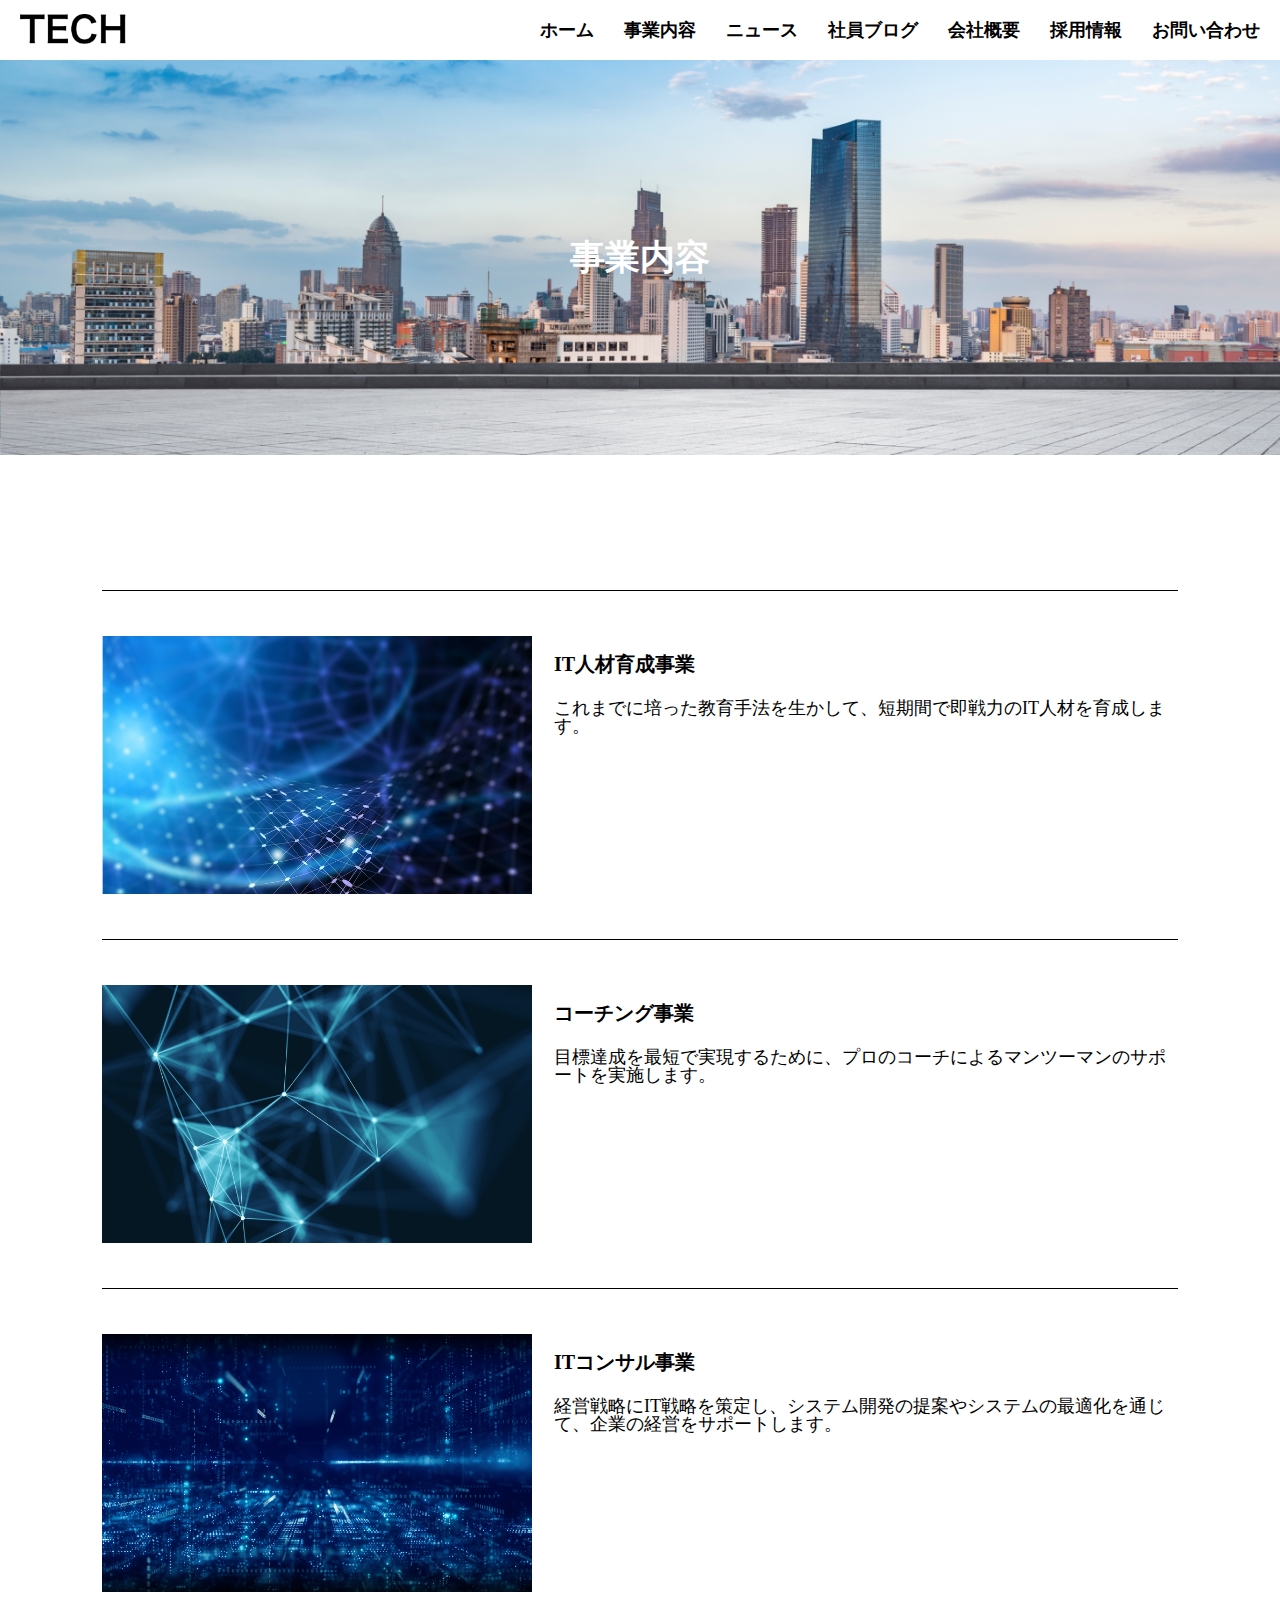
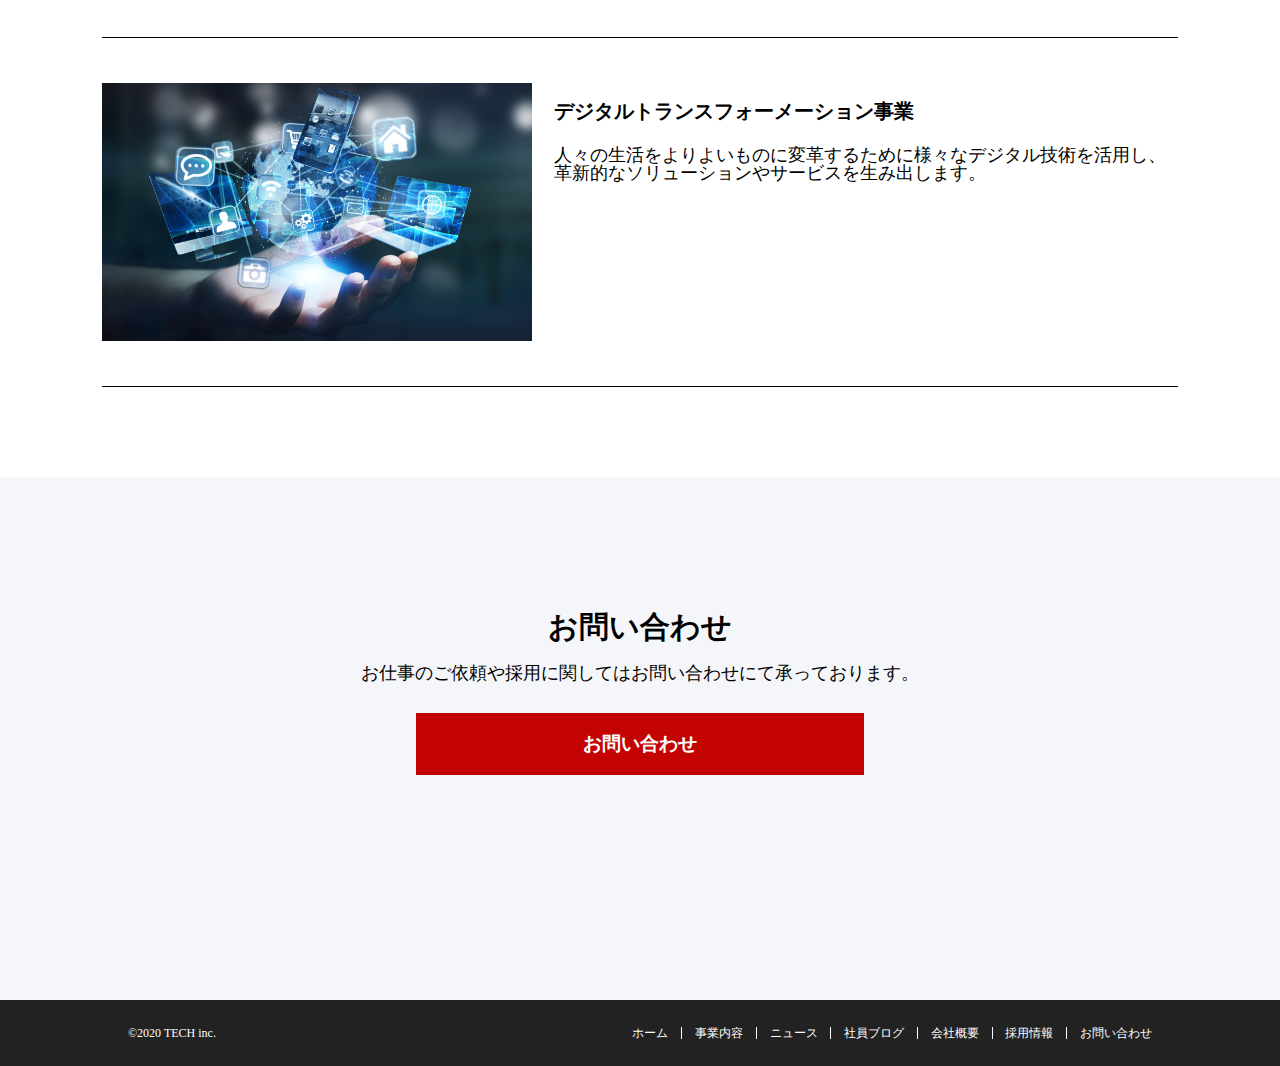
<file: service.html>
<!DOCTYPE html>
<html lang="ja">
  <head>
    <meta charset="UTF-8" />
    <meta name="viewport" content="width=device-width, initial-scale=1.0" />
    <title>事業内容 | 株式会社TECH</title>
    <link rel="stylesheet" href="css/reset.css">
    <link rel="stylesheet" href="css/common.css">
    <link rel="stylesheet" href="css/service.css" />
  </head>
  <body>
    <header class="header">
      <div class="header-menu">
        <a href="index.html"><img src="img/logo.png" alt="株式会社TECH" class="header-logo"></a>
        <div id="nav-btn" class="nav-button">
          <span class="nav-button--top"></span>
          <span class="nav-button--middle"></span>
          <span class="nav-button--bottom"></span>
        </div>
      </div>
      <nav class="nav">
        <ul id="nav-menu" class="nav-menu">
          <li class="nav-menu__item"><a href="index.html">ホーム</a></li>
          <li class="nav-menu__item"><a href="service.html">事業内容</a></li>
          <li class="nav-menu__item"><a href="news.html">ニュース</a></li>
          <li class="nav-menu__item"><a href="blog.html">社員ブログ</a></li>
          <li class="nav-menu__item"><a href="company.html">会社概要</a></li>
          <li class="nav-menu__item"><a href="recruit.html">採用情報</a></li>
          <li class="nav-menu__item"><a href="contact.html">お問い合わせ</a></li>
        </ul>
      </nav>
    </header>
    <main class="main">
      <div class="top">
        <h1 class="top__ttl">事業内容</h1>
      </div>
      <div class="service-item service1">
        <img src="img/service1.png" alt="" class="service-item__image">
        <h3 class="service-item__ttl">IT人材育成事業</h3>
        <p class="service-item__descr">これまでに培った教育手法を生かして、短期間で即戦力のIT人材を育成します。</p>
      </div>
      <div class="service-item service2">
        <img src="img/service2.png" alt="" class="service-item__image">
        <h3 class="service-item__ttl">コーチング事業</h3>
        <p class="service-item__descr">目標達成を最短で実現するために、プロのコーチによるマンツーマンのサポートを実施します。</p>
      </div>
      <div class="service-item service3">
        <img src="img/service3.png" alt="" class="service-item__image">
        <h3 class="service-item__ttl">ITコンサル事業</h3>
        <p class="service-item__descr">経営戦略にIT戦略を策定し、システム開発の提案やシステムの最適化を通じて、企業の経営をサポートします。</p>
      </div>
      <div class="service-item service4">
        <img src="img/service4.png" alt="" class="service-item__image">
        <h3 class="service-item__ttl">デジタルトランスフォーメーション事業</h3>
        <p class="service-item__descr">人々の生活をよりよいものに変革するために様々なデジタル技術を活用し、革新的なソリューションやサービスを生み出します。</p>
      </div>
      <div class="contact main-container">
        <h2 class="contact__ttl">お問い合わせ</h2>
        <p class="contact__descr">お仕事のご依頼や採用に関してはお問い合わせにて承っております。</p>
        <div class="contact__button">
          <a href="contact.html">
            <button class="contact__button--link">お問い合わせ</button>
          </a>
        </div>
      </div>
    </main>
    <footer class="footer">
      <small class="footer__copyright">&copy;2020 TECH inc.</small>
      <div class="footer__nav">
        <ul class="footer__nav__list">
          <li class="footer__nav__list__item"><a href="index.html">ホーム</a></li>
          <li class="footer__nav__list__item"><a href="service.html">事業内容</a></li>
          <li class="footer__nav__list__item"><a href="news.html">ニュース</a></li>
          <li class="footer__nav__list__item"><a href="blog.html">社員ブログ</a></li>
          <li class="footer__nav__list__item"><a href="company.html">会社概要</a></li>
          <li class="footer__nav__list__item"><a href="recruit.html">採用情報</a></li>
          <li class="footer__nav__list__item"><a href="contact.html">お問い合わせ</a></li>
        </ul>
      </div>
    </footer>
    <script src="js/main.js"></script>
  </body>
</html>
</file>
<file: css/common.css>
a {
  list-style-type: none;
  text-decoration: none;
  color: blue;
}
a:hover {
  opacity: .7;
  transition: .3s;
}
p {
  font-size: 18px;
}
h1 {
  font-size: 35px;
}
h2 {
  font-size: 30px;
}
h3 {
  font-size: 20px;
}
.footer {
  background-color: #222;
  color: #fff;
  font-size: 12px;
}
.footer__nav__list__item a {
  color: #fff;
}
.contact {
  background-color: #f5f6f9;
  padding: 0 8vw 5vh 8vw;
}
.contact__ttl {
  padding-top: 15vh;
  text-align: center;
}
.contact__descr {
  margin-top: 20px;
  line-height: 1.3em;
  text-align: center;
}
.contact__button--link {
  display: block;
  background-color: rgb(196, 3, 3);
  border: none;
  width: 35vw;
  padding: 2vh 0;
  text-align: center;
  color: white;
  font-weight: bold;
  font-size: 1.2em;
  margin: 3vh auto 0 auto;
}
.contact.main-container {
  padding-bottom: 10vh;
}
.top {
  background: url(../img/mv.png) center/cover;
  text-align: center;
  padding: 20vh 0;
  width: 100vw;
  margin-bottom: 15vh;
}
.top__ttl {
  color: #fff;
}
@media (max-width: 768px) {
  .header {
    position: sticky;
    top: 0;
    z-index: 1;
  }
  .header-menu {
    display: flex;
    justify-content: space-between;
    height: 50px;
    padding-bottom: 10px;
    background-color: #fff;
  }
  .header-logo {
    height: 25px;
    margin: 12.5px 5vw;
  }
  .nav-button {
    height: 25px;
    width: 38px;
    margin: 12.5px 5vw;
    position: relative;
    display: flex;
    flex-direction: column;
    justify-content: space-between;
    cursor: pointer;
    z-index: 1;
  }
  .nav-button span {
    width: inherit;
    height: 4px;
    background: black;
    transition: .3s;
  }
  .nav-button--cross span {
    position: absolute;
  }
  .nav-button--cross .nav-button--top {
    top: 10.5px;
    transform: rotate(45deg);
  }
  .nav-button--cross .nav-button--middle {
    opacity: 0;
  }
  .nav-button--cross .nav-button--bottom {
    top: 10.5px;
    transform: rotate(-45deg);
  }
  .nav-menu {
    height: 100vh;
    width: 100vw;
    background: #fff;
    position: absolute;
    top: 0;
    left: -100%;
    padding-top: 8vh;
    transition: .3s;
  }
  .nav-menu__item {
    width: 100%;
    text-align: center;
    padding-top: 35px;
  }
  .nav-menu__item a {
    font-size: 25px;
  }
  .in {
    transform: translateX(100vw);
  }
  .footer {
    padding-top: 5vh;
    padding-bottom: 8vh;
    text-align: center;
  }
  .footer__nav__list__item {
    margin-top: 3vh;
  }
}

@media (min-width: 769px) {
  .header {
    height: 60px;
    position: sticky;
    top: 0;
    z-index: 1;
    display: flex;
    align-items: center;
    justify-content: space-between;
    background-color: #fff;
    padding: 0 20px;
  }
  .header-logo {
    height: 30px;
  }
  .nav-menu {
    display: flex;
    font-size: 30px;
  }
  .nav-menu__item {
    font-size: 18px;
    font-weight: bold;
    margin-left: 30px;
  }
  .nav-menu__item a {
    color: #000;
  }
  .contact__descr {
    margin-bottom: 3vh;
  }
  .contact__button {
    padding-bottom: 15vh
  }
  .footer {
    padding: 3vh 10vw;
    display: flex;
    justify-content: space-between;
  }
  .footer__nav__list {
    display: flex;
    list-style-type: none;
  }
  .footer__nav__list__item:not(:first-child) {
    margin-left: 1vw;
    padding-left: 1vw;
    border-left: 1px solid #fff;
  }
}
</file>
<file: css/index.css>
/* MAIN */
.main-container {
  padding: 0 8vw;
}

/* Concept */
.concept {
  width: 100vw;
  background: url(../img/mv.png) center/cover no-repeat;
  text-align: center;
  color: #fff;
}

/* Vision */
.vision {
  background-color: #222;
  color: white;
}
.vision__ttl {
  padding-top: 15vh;
  margin-bottom: 5vh;
}
.vision__text {
  line-height: 1.5em;
  padding-bottom: 15vh;
}
/* News */
.news {
  background-color: #222;
}
.news__ttl {
  padding: 5px 0;
  color: #fff;
}
.news__header {
  display: flex;
  justify-content: space-between;
  padding-top: 15vh;
  margin-bottom: 30px;

}
.news__button--link {
  background-color: rgb(196, 3, 3);
  border: none;
  color: #fff;
  font-size: 14px;
  font-weight: bold;
  padding: 10px 15px;
}
.news__list__item {
  display: flex;
  color: black;
  padding: 25px 0 25px 15px;
  margin-bottom: 15px;
  background-color: #fff;
}
.news__list__item--date {
  font-size: 12px;
}
.news__list__item--content {
  font-size: 14px;
  margin-left: 5px;
  font-weight: bold;
}
.news__list {
  padding-bottom: 15vh;
}
/* Blog */
.blog__ttl {
  padding-top: 15vh;
  margin-bottom: 50px;
  text-align: center;
}
/* Links */
.links__container {
  display: flex;
  padding-bottom: 15vh;
}
.links__container a {
  color: #fff;
  font-weight: bold;
  font-size: 25px;
}
.links__container--red {
  width: 50vw;
  background-color: rgb(196, 3, 3);
  padding-top: 100px;
  padding-bottom: 100px;
  text-align: center;
}
.links__container--black {
  width: 50vw;
  background-color: #000;
  padding-top: 100px;
  padding-bottom: 100px;
  text-align: center;
}

@media (max-width: 768px) {
  /* MAIN */
  /* Concept */
  .concept__ttl {
    padding: 50vh 6vw 0 6vw;
  }
  .concept__sub-ttl {
    margin-top: 40px;
    font-size: 20px;
    padding-bottom: 50vh;
  }
  /* Services */
  .services__section__image {
    width: 100%;
  }
  .services__ttl {
    padding-top: 15vh;
    margin-bottom: 50px;
    text-align: center;
  }
  .services__section {
    margin-bottom: 40px;
  }
  .services__section__ttl {
    margin-top: 10px;
  }
  .services__section__descr {
    margin-top: 10px;
  }
  .services__button--link {
    background-color: rgb(196, 3, 3);
    width: 100%;
    border: none;
    padding: 10px 15px;
    color: #fff;
    font-size: 16px;
    font-weight: bold;
  }
  .services__button {
    margin-top: 12vh;
    padding: 0 10vw;
    padding-bottom: 15vh;
  }
  /* Blog */
  .blog__list__item {
    margin-bottom: 40px;
  }
  .blog__list__item__image {
    width: 100%;
  }
  .blog__list__item__ttl a {
    margin-top: 10px;
    font-size: 14px;
    color: black;
  }
  .blog__list__item__date {
    padding-top: 5px;
    font-size: 12px;
  }
}
@media (min-width: 769px) {
  /* MAIN */
  /* Concept */
  .concept__ttl {
    color: #fff;
    font-size: 55px;
    padding: 40vh 0 0 0;
  }
  .concept__sub-ttl {
    margin-top: 40px;
    color: #fff;
    font-size: 35px;
    padding-bottom: 30vh;
  }
  /* Services */
  .services {
    display: grid;
    grid-template-rows: 25vh 55vh 60vh 15vh;
    grid-template-columns: 1fr 1fr;
  }
  .services__ttl {
    grid-column: 1/3;
    grid-row: 1/2;
    padding-top: 15vh;
    text-align: center;
  }
  .services__section1 {
    grid-column: 1/2;
    grid-row: 2/3;
  }
  .services__section__image {
    width: 100%;
  }
  .services__section {
    margin: 0 2vw 5vh 2vw;
  }
  .services__section__ttl {
    margin-top: 1vh;
  }
  .services__section__descr {
    margin-top: 1vh;
  }
  .services__button--link {
    background-color: rgb(196, 3, 3);
    width: 100%;
    border: none;
    color: #fff;
    font-size: 16px;
    font-weight: bold;
  }
  .services__button {
    grid-column: 1/3;
    grid-row: 4/5;
    text-align: center;
    width: 35%;
    margin: 0 auto;
  }
  .services__button--link {
    padding: 2vh 0;
  }
  /* Blog */
  .blog__list {
    display: grid;
    grid-template-rows: 40vh;
    grid-template-columns: 1fr 1fr 1fr;
  }
  .blog__list__item {
    margin: 0 1vw;
  }
  .blog__list__item1 {
    grid-row: 1/2;
    grid-column: 1/2;
  }
  .blog__list__item__image {
    width: 100%;
  }
  .blog__list__item__ttl a {
    color: black;
    font-size: 16px;
    margin-top: 1em;
  }
  .blog__list__item__date {
    font-size: 12px;
    margin-top: 1em;
  }
  /* Links */
  .links__container {
    margin-top: 15vh;
  }
}
</file>
<file: css/blog.css>
.blog {
  margin: 0 5vw;
}
.blog__list__item6 {
  padding-bottom: 10vh;
}
.blog__list__item__ttl {
  margin-top: 1vh;
}
.blog__list__item__ttl a {
  color: black;
}
.blog__list__item__date {
  padding-top: 5px;
}

@media (max-width: 768px) {
  .blog__list__item {
    margin-bottom: 10vh;
  }
  .blog__list__item__image {
    width: 100%;
  }
}

@media (min-width: 769px) {
  .blog__list {
    display: grid;
    grid-template-rows: 45vh 45vh;
    grid-template-columns: 1fr 1fr 1fr;
  }
  .blog__list__item {
    margin: 0 1vw;
  }
  .blog__list__item1 {
    grid-row: 1/2;
    grid-column: 1/2;
  }
  .blog__list__item__image {
    width: 100%;
  }
}
</file>
<file: css/company.css>
.company {
  margin: 0 8vw;
  margin-bottom: 15vh;
}
.about-company tr {
  border-top: 1px solid #000;
}
.about-company th {
  padding: 4vh 0;
  width: 24vw;
}
.about-company td {
  width: 60vw;
}
.about-company tr:last-child {
  border-bottom: 1px solid #000;
}
</file>
<file: css/contact.css>
.contact-wrapper {
  margin: 0 10vw;
}
.contact__item input {
  width: 80vw;
  height: 5vh;
}
.contact__item textarea {
  width: 80vw;
}
.contact__item {
  margin-bottom: 4vh;
}
.contact__item label {
  padding-bottom: 1vh;
  display: block;
  font-weight: bold;
  font-size: large;
}
.contact__item--required {
  color: rgb(196, 3, 3);
  padding: 0 2px;
}
.form__submit {
  display: block;
  background-color: #000;
  color: #fff;
  font-weight: bold;
  border: none;
  padding: 1.5vh 8vw;
  margin: 5vh auto 10vh;
}
.form__submit:hover {
  cursor: pointer;
  opacity: .7;
  transition: .3s;
}
</file>
<file: css/news.css>
.news {
  padding: 0 8vw 10vh 8vw;
}
.news-list__item {
  list-style-type: none;
  border: 1px solid #000;
  padding: 3vh 3vw;
  margin-bottom: 2vh;
}
.news-list__item a {
  color: black;
}
.news-list__item__ttl {
  font-weight: bold;
  margin-left: 2vw;
}
</file>
<file: css/recruit.css>
.recruit {
  margin: 0 4vw;
}
.recruit__wrapper {
  padding-bottom: 15vh;
}
.recruit__ttl {
  display: block;
  padding-bottom: 1vh;
  border-bottom: 1px solid #000;
}
.recruit__descr {
  padding: 4vh 0;
  line-height: 1.2em;
}
.recruit__table th,
.recruit__table td {
  border: 1px solid #000;
  padding: 2vh 0;
}
.recruit__table th {
  width: 30vw;
  background-color: #f5f6f9;
}
.recruit__table td {
  width: 72vw;
  padding-left: 2vw;
}
</file>
<file: css/service.css>
.service-item {
  margin: 5vh 8vw;
  padding-top: 5vh;
  border-top: 1px solid #000;
}
.service4 {
  padding-bottom: 5vh;
  margin-bottom: 10vh;
  border-bottom: 1px solid #000;
}
.service-item__image {
  width: 100%;
}
.service-item__ttl {
  margin-top: 2vh;
  margin-bottom: 1vh;
}
@media (min-width: 769px) {
  .service-item {
    position: relative;
    display: flex;
  }
  .service-item__image {
    width: 40%;
  }
  .service-item__ttl {
    position: absolute;
    top: 5vh;
    left: 42%;
  }
  .service-item__descr {
    position: absolute;
    top: 12vh;
    left: 42%;
  }
}
</file>
